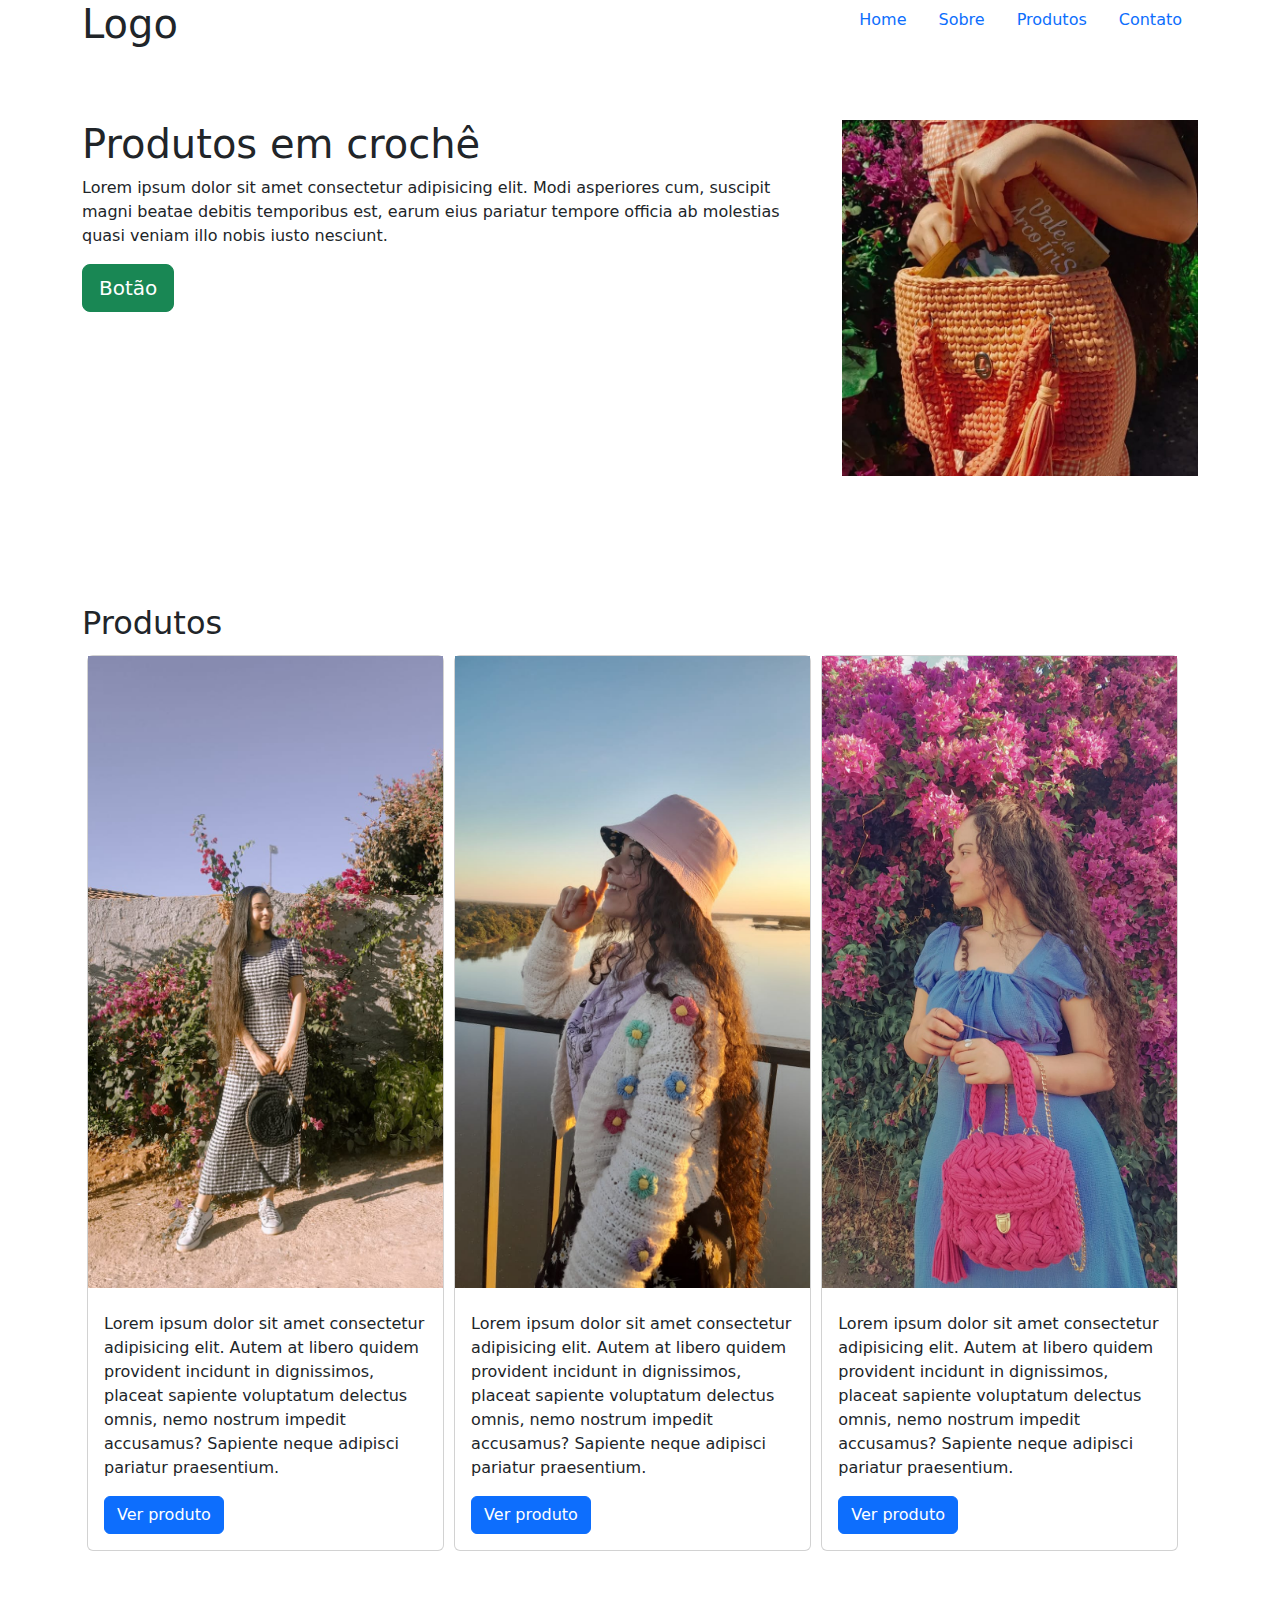
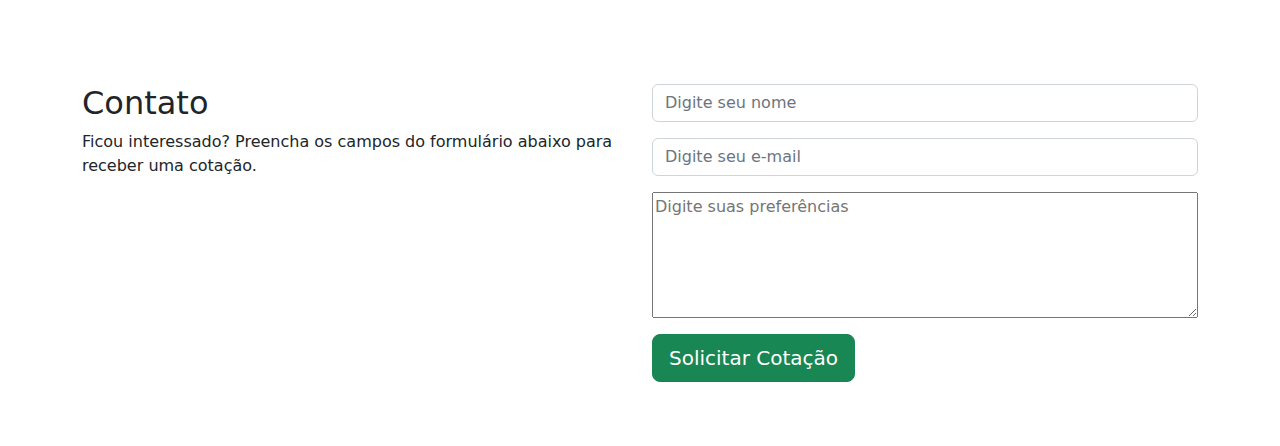
<file: bootstrap/project/index.html>
<!DOCTYPE html>
<html lang="en">
<head>
    <meta charset="UTF-8">
    <meta http-equiv="X-UA-Compatible" content="IE=edge">
    <meta name="viewport" content="width=device-width, initial-scale=1.0">
    <link href="./bootstrap-version/css/bootstrap.min.css" rel="stylesheet">
    <link rel="stylesheet" href="./style/custom.css">
    <title>Document</title>
</head>
<body>

    <header>
        <div class="container">
            <div class="row">
                <div class="col">

                    <h1>Logo</h1>
                    
                </div>
                <div class="col">
                    <ul class="nav justify-content-end">
                        <li class="nav-item"><a class="nav-link active" href="">Home</a></li>
                        <li class="nav-item"><a class="nav-link" href="">Sobre</a></li>
                        <li class="nav-item"><a class="nav-link" href="">Produtos</a></li>
                        <li class="nav-item"><a class="nav-link" href="">Contato</a></li>
                    </ul>
                </div>
            </div>
        </div>
    </header>

    <section id="sobre">
    <div class="container">
        <div class="row">
            <div class="col-md-8 col-sm-12">
                <h1>Produtos em crochê</h1>
                <p>Lorem ipsum dolor sit amet consectetur adipisicing elit. Modi asperiores cum, suscipit magni beatae debitis temporibus est, earum eius pariatur tempore officia ab molestias quasi veniam illo nobis iusto nesciunt.</p>
                <a href="#produtos" class="btn btn-lg btn-success">Botão</a>
            </div>
            <div class="col-md-4 col-sm-12">
                <img src="./imagens/bolsa-salmon.jpeg" alt="Imagem Casaco Florido" class="img-fluid">

            </div>
         </div>
    </div>
    </section>
    <section id="produtos">
        <div class="container">
            <div class="row">
                <div class="col">
                    <h2>Produtos</h2>
                    <div class="card">
                      


                        <img src="./imagens/bolsa-pr.jpeg" alt="Bolsa Preta" class="img-fluid">
                        <div class="card-body">
                            <h5 class="card-title"></h5>
                            <p class="card-text">
                                Lorem ipsum dolor sit amet consectetur adipisicing elit. Autem at 
                                libero quidem provident incidunt in dignissimos, placeat sapiente voluptatum delectus omnis, nemo nostrum impedit accusamus? Sapiente neque adipisci pariatur praesentium.
                            </p>
                            <a class="btn btn-primary" data-bs-toggle="modal" data-bs-target="#modal-1">Ver produto</a>
                        </div>
                    </div>
                    <div class="card">
                        <img src="./imagens/casaco-florido.jpeg" alt="Bolsa Preta" class="img-fluid">
                        <div class="card-body">
                            <h5 class="card-title"></h5>
                            <p class="card-text">
                                Lorem ipsum dolor sit amet consectetur adipisicing elit. Autem at 
                                libero quidem provident incidunt in dignissimos, placeat sapiente voluptatum delectus omnis, nemo nostrum impedit accusamus? Sapiente neque adipisci pariatur praesentium.
                            </p>
                            <a class="btn btn-primary" href="#produto-2">Ver produto</a>
                        </div>
                    </div>
                    <div class="card">
                        <img src="./imagens/eu-bolsa-rosa.jpeg" alt="Bolsa Preta" class="img-fluid">
                        <div class="card-body">
                            <h5 class="card-title"></h5>
                            <p class="card-text">
                                Lorem ipsum dolor sit amet consectetur adipisicing elit. Autem at 
                                libero quidem provident incidunt in dignissimos, placeat sapiente voluptatum delectus omnis, nemo nostrum impedit accusamus? Sapiente neque adipisci pariatur praesentium.
                            </p>
                            <a class="btn btn-primary" href="#produto-3">Ver produto</a>
                        </div>
                    </div>
                </div>
            </div>
        </div>
    </section>
    <section id="contato">
        <div class="container">
            <div class="row">
                <div class="col-md-6 col-sm-12">
                    <h2>Contato</h2>
                    <p>Ficou interessado? Preencha os campos do formulário abaixo para
                    receber uma cotação.</p>
                </div>
               
                <div class="col-md-6 col-sm-12">
                    <form class="form">
                        <div class="input-group">
                            <input class="form-control" type="text" name="nome" placeholder="Digite seu nome">
                        </div>
                        <div class="input-group">
                            <input class="form-control" type="text" name="email" placeholder="Digite seu e-mail">
                        </div>

                        <div class="input-group">
                            <textarea placeholder="Digite suas preferências" pclass="form-control" name="" rows="5" cols="100"></textarea>
                        </div>
                        <button type="submit" class="btn btn-lg btn-success">Solicitar Cotação</button>
                    </form>
                </div>
            </div>
        </div>
    </section>

    <div class="modal fade" id="modal-1">
        <div class="modal-dialog">
            <div class="modal-content">
                <div class="modal-header">
                    
                    <h5 class="modal-title">Produto 1</h5>
                    <button class="btn-close" data-bs-dismiss="modal" aria-label="Close"></button>

                </div>
                <div class="modal-body">
                    <h6>Confira o tamanho e os preços</h6>
                    <table class="table table-hover table-striped">
                        <thead>
                            <tr>
                                <th>Tamanho</th>
                                <th>Valor</th>
                            </tr>
                        </thead>
                        <tbody>
                        <tr>
                            <td>P</td>
                            <td>R$ 100,00</td>
                        </tr>
                        <tr>
                            <td>M</td>
                            <td>R$ 200,00</td>
                        </tr>
                        <tr>
                            <td>G</td>
                            <td>R$ 300,00</td>
                        </tr>
                        </tbody>
                    
                    </table>
                </div>
                <div class="modal-footer">
                    <button type="button" class="btn btn-secondary" data-bs-dismiss="modal">Close</button>

                </div>
            </div>
        </div>
    </div>
    <script src="./bootstrap-version/js/bootstrap.bundle.min.js"></script>
</body>
</html>
</file>
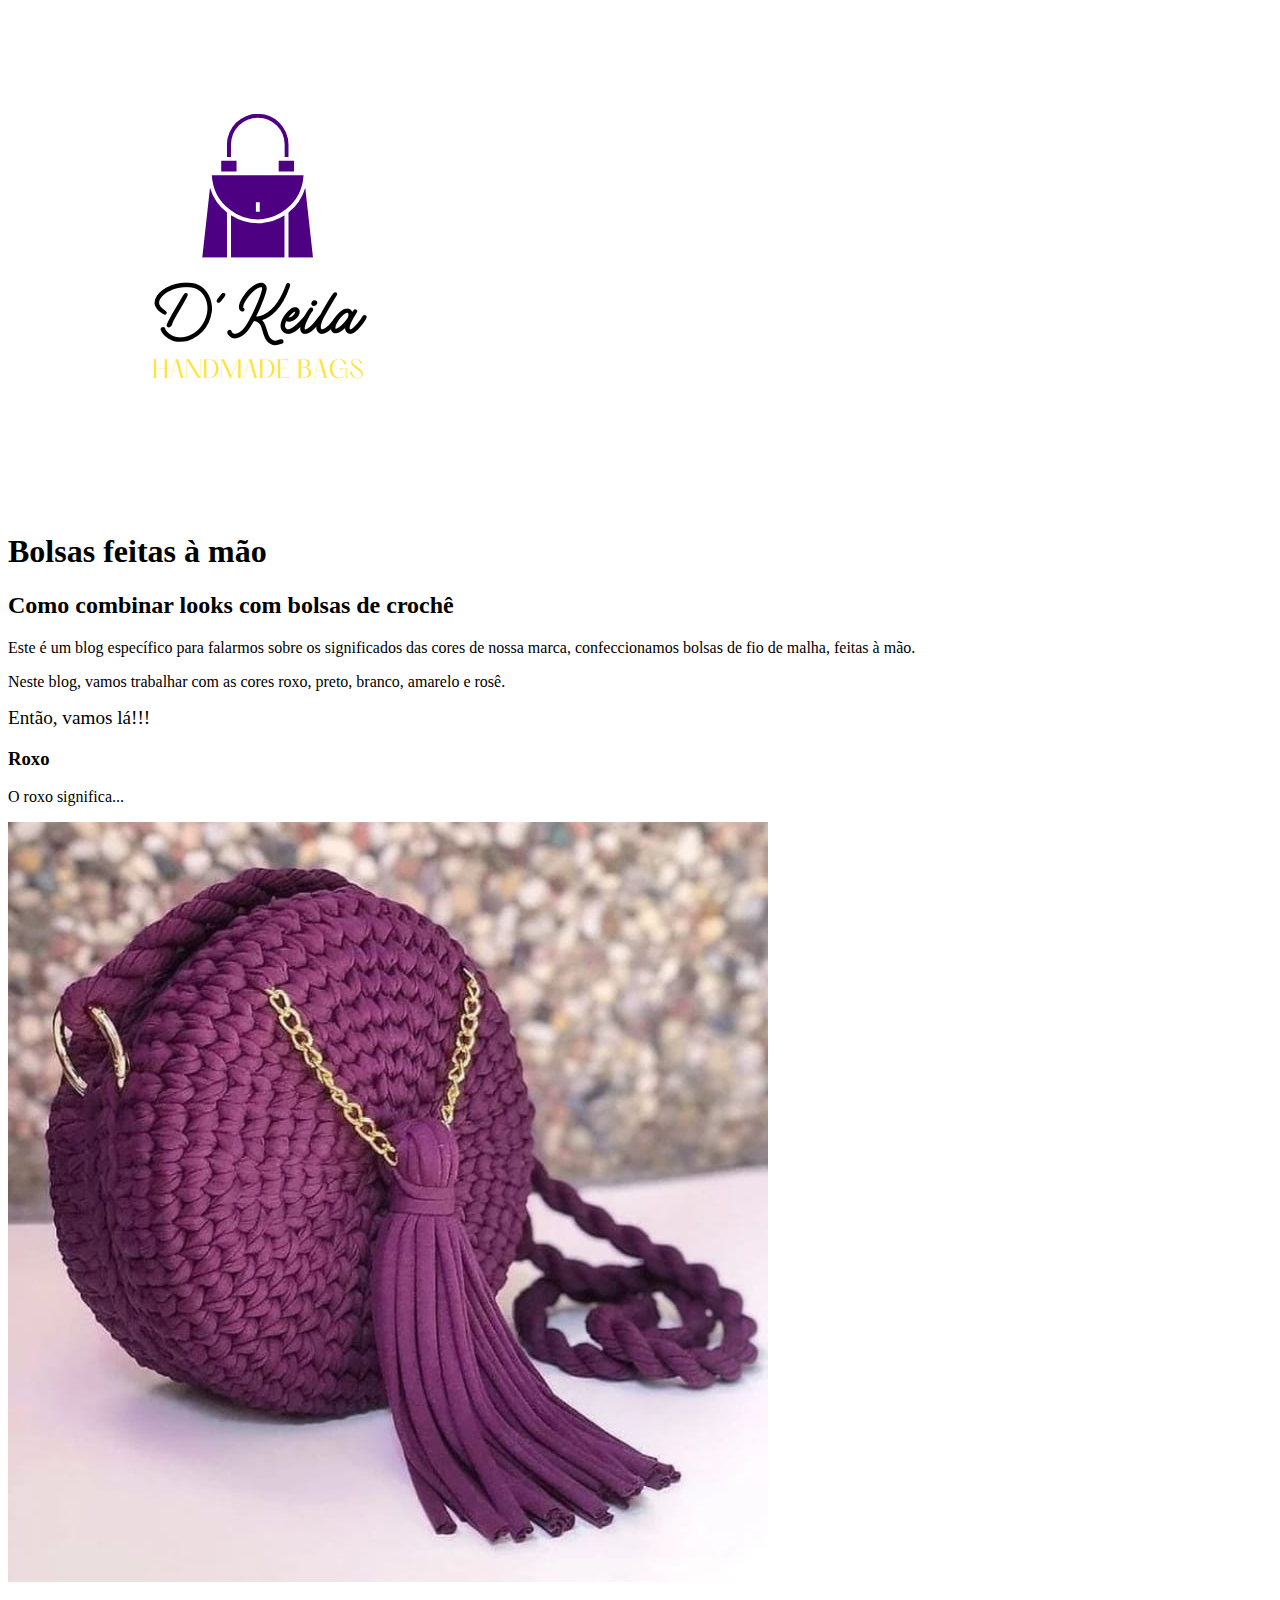
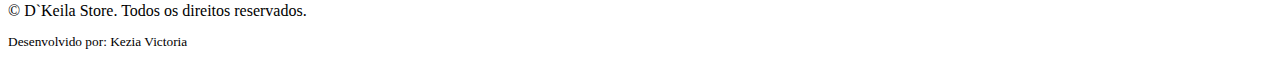
<file: html-css/D´Keila/index.html>
<!DOCTYPE html>
<html lang="en">
<head>
    <meta charset="UTF-8">
    <meta http-equiv="X-UA-Compatible" content="IE=edge">
    <meta name="viewport" content="width=device-width, initial-scale=1.0">
    <title>D`Keila Store</title>
</head>
<body>
    <header>
        <img src="./images/logo-tres.png" alt="D`Keila">
    </header>
    <section>
        <nav>

        </nav>
        <article>
            <h1>Bolsas feitas à mão</h1>
            <h2>Como combinar looks com bolsas de crochê</h2>
           <p> Este é um blog específico para falarmos sobre os significados das cores de nossa marca, 
            confeccionamos bolsas de fio de malha, feitas à mão.</p>
           
            <p>Neste blog, vamos trabalhar com as cores roxo, preto, branco, amarelo e rosê.</p> 

            <p><big>Então, vamos lá!!!</big></p>

            <h3>Roxo</h3>
            <p>O roxo significa...</p>

            <img src="./images/bolsa-roxa.jpeg" alt="Bolsa Roxa">

            <p></p>

            





        </article>

    </section>
    <footer>
        &copy; D`Keila Store. Todos os direitos reservados.
        <small><p>Desenvolvido por: Kezia Victoria</p></small>
    </footer>
    
</body>
</html>
</file>
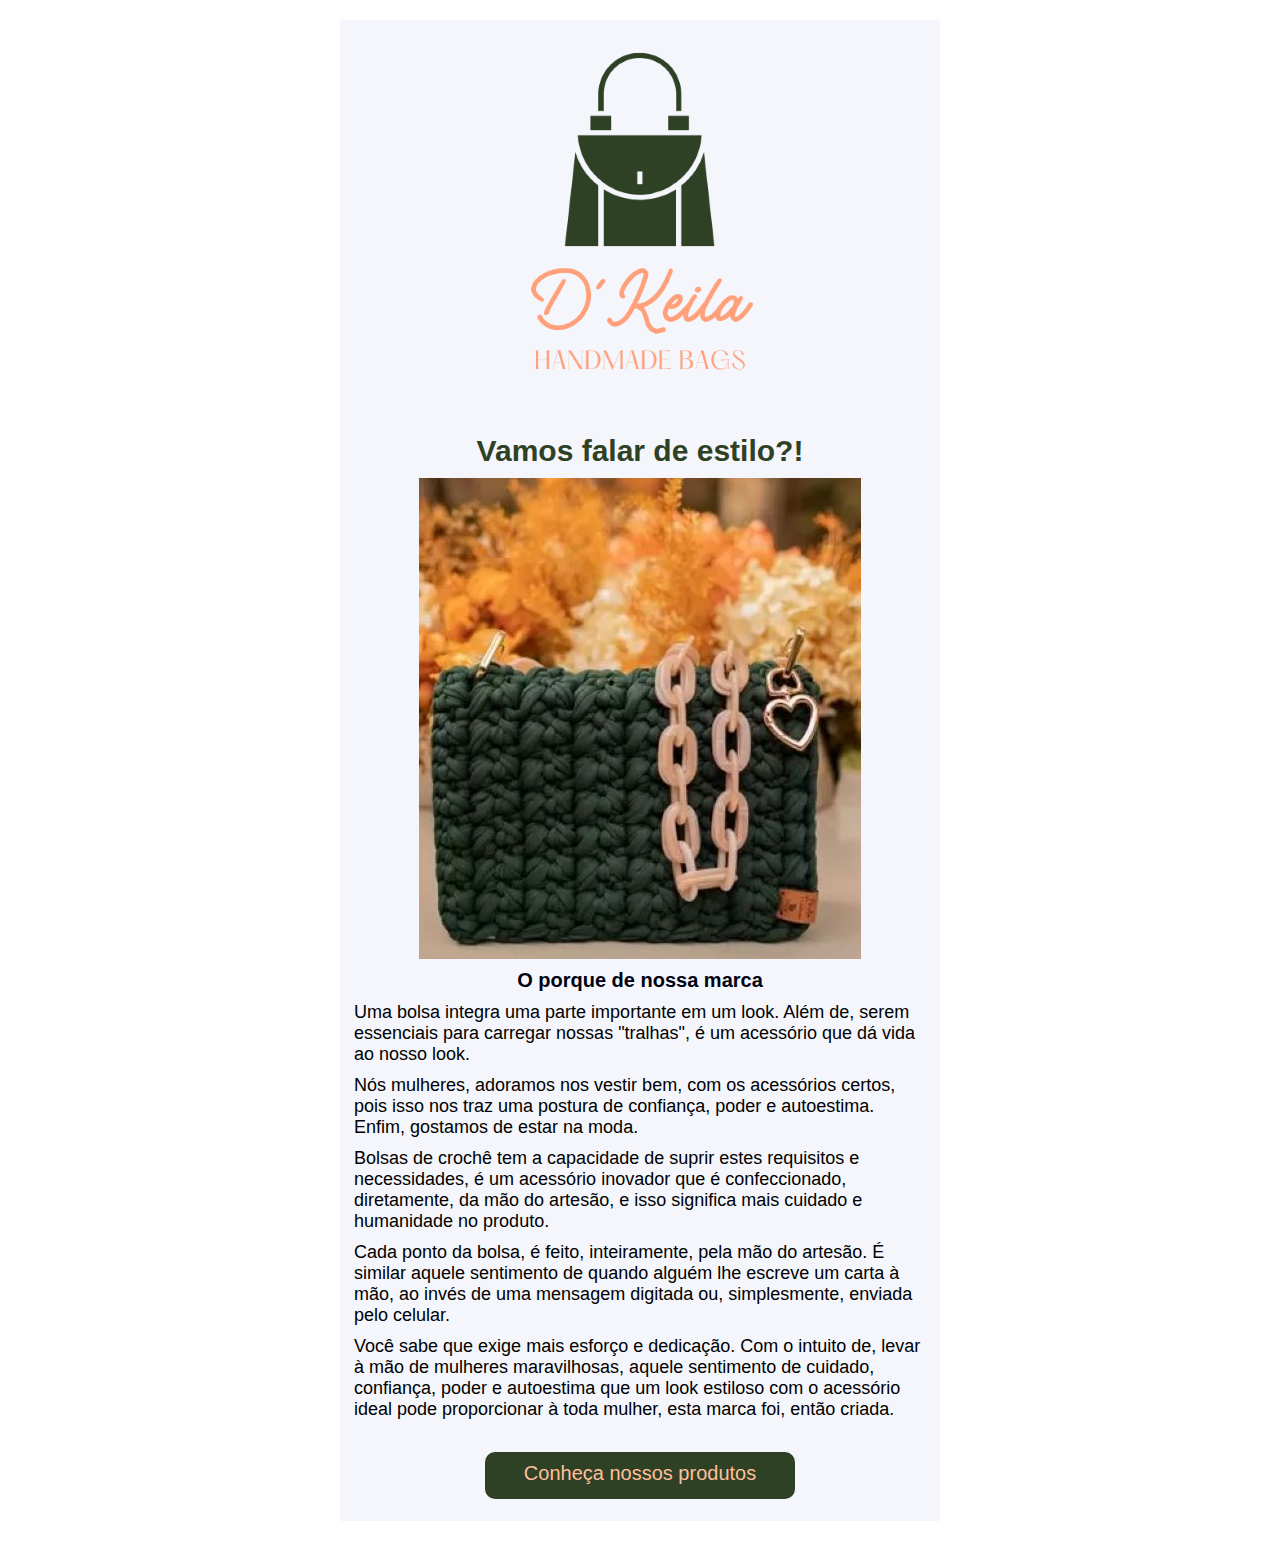
<file: D´Keila/newsletter-2.html>
<!DOCTYPE html>
<html lang="en">
<head>
    <meta charset="UTF-8">
    <meta http-equiv="X-UA-Compatible" content="IE=edge">
    <title>D´Keila - Newsletter</title>
    <!-- ícones -->
    <link rel="shortcut icon" href="./images/dk.ico">
    <link rel="apple-touch-icon" href="./images/1.png">
    <link rel="apple-touch-icon" href="./images/dk.ico">
    <link rel="apple-touch-icon" href="./images/dk.ico">

    <style>
        * {
            margin: 0 0 10px;
            padding: 0;
            border: o none;
        }

        html {
            font-size: 62.5%;
        }

        h1{
            display: block;
            text-align: center;
            font-size: 30px;
            color: #2F4125;
        }

        h2{
            text-align: center;
            font-size: 20px;
            color: #000212;
        }

        img {
            display: block;
            margin-left: auto;
            margin-right: auto;
        }

        p{
            font-size: 18px;
            font-family:'Gill Sans', 'Gill Sans MT', Calibri, 'Trebuchet MS', sans-serif;
        }


        @media(max-width: 600px) {
            table {
                max-width: 100%;
                min-width: 320px;
            }
        }
    </style>
</head>
<body style="background-color: white;">

    <table style=" background-color: #f4f6fc; width: 600px; margin: 20px auto; font-family: sans-serif;">
        <tr>
            <td style=" width: 10px;"></td>
            <td>
                <a href="#"><img src="./images/logo-tres-dois.png" alt="D`Keila"></a>
            </td>
            <td style=" width: 10px;"></td>
        </tr>
        <tr>
            <td style=" width: 10px;"></td>
            <td>
                <h1>Vamos falar de estilo?!</h1>

                <a href="#"><img style="border: 0; display: block; margin-bottom: 10px;" src="./images/bolsa-preta-dois.jpg" alt="Bolsas estilosas"></a>
            
                <h2>O porque de nossa marca</h2>
                <p> Uma bolsa integra uma parte importante em um look. Além de, serem essenciais para carregar nossas "tralhas", 
                    é um acessório que dá vida ao nosso look.</p>
            
                <p>Nós mulheres, adoramos nos vestir bem, com os acessórios certos, pois isso nos traz uma postura de confiança,
                    poder e autoestima. Enfim, gostamos de estar na moda.</p> 

                <p>Bolsas de crochê tem a capacidade de suprir estes requisitos e necessidades, é um acessório inovador 
                que é confeccionado, diretamente, da mão do artesão, e isso significa mais cuidado e humanidade no produto.</p> 
                
                <p>Cada ponto da bolsa, é feito, inteiramente, pela mão do artesão. É similar aquele sentimento de quando alguém lhe escreve um carta à mão, 
                   ao invés de uma mensagem digitada ou, simplesmente, enviada pelo celular.</p>
            
                <p>Você sabe que exige mais esforço e dedicação. Com o intuito de, levar à mão de mulheres maravilhosas, aquele sentimento de cuidado, 
                   confiança, poder e autoestima que um look estiloso com o acessório ideal pode proporcionar à toda mulher, esta marca foi, então criada.</p>
        
            </td>
            <td style=" width: 10px;"></td>
        </tr>
        <tr class="colspan">
            <td colspan="3">
                <a href="#" style="background-color: #2F4125; color: #FFBF9C; display: block; padding: 10px 5px 7px;
                 font-size: 20px; width: 300px; height: 30px; text-decoration: none; margin: 20px; 
                 text-align: center; border-radius: 10px; margin-left: auto; margin-right: auto; ">Conheça nossos produtos</a>
            </td>
        </tr>
    </table>
    
</body>
</html>
</file>
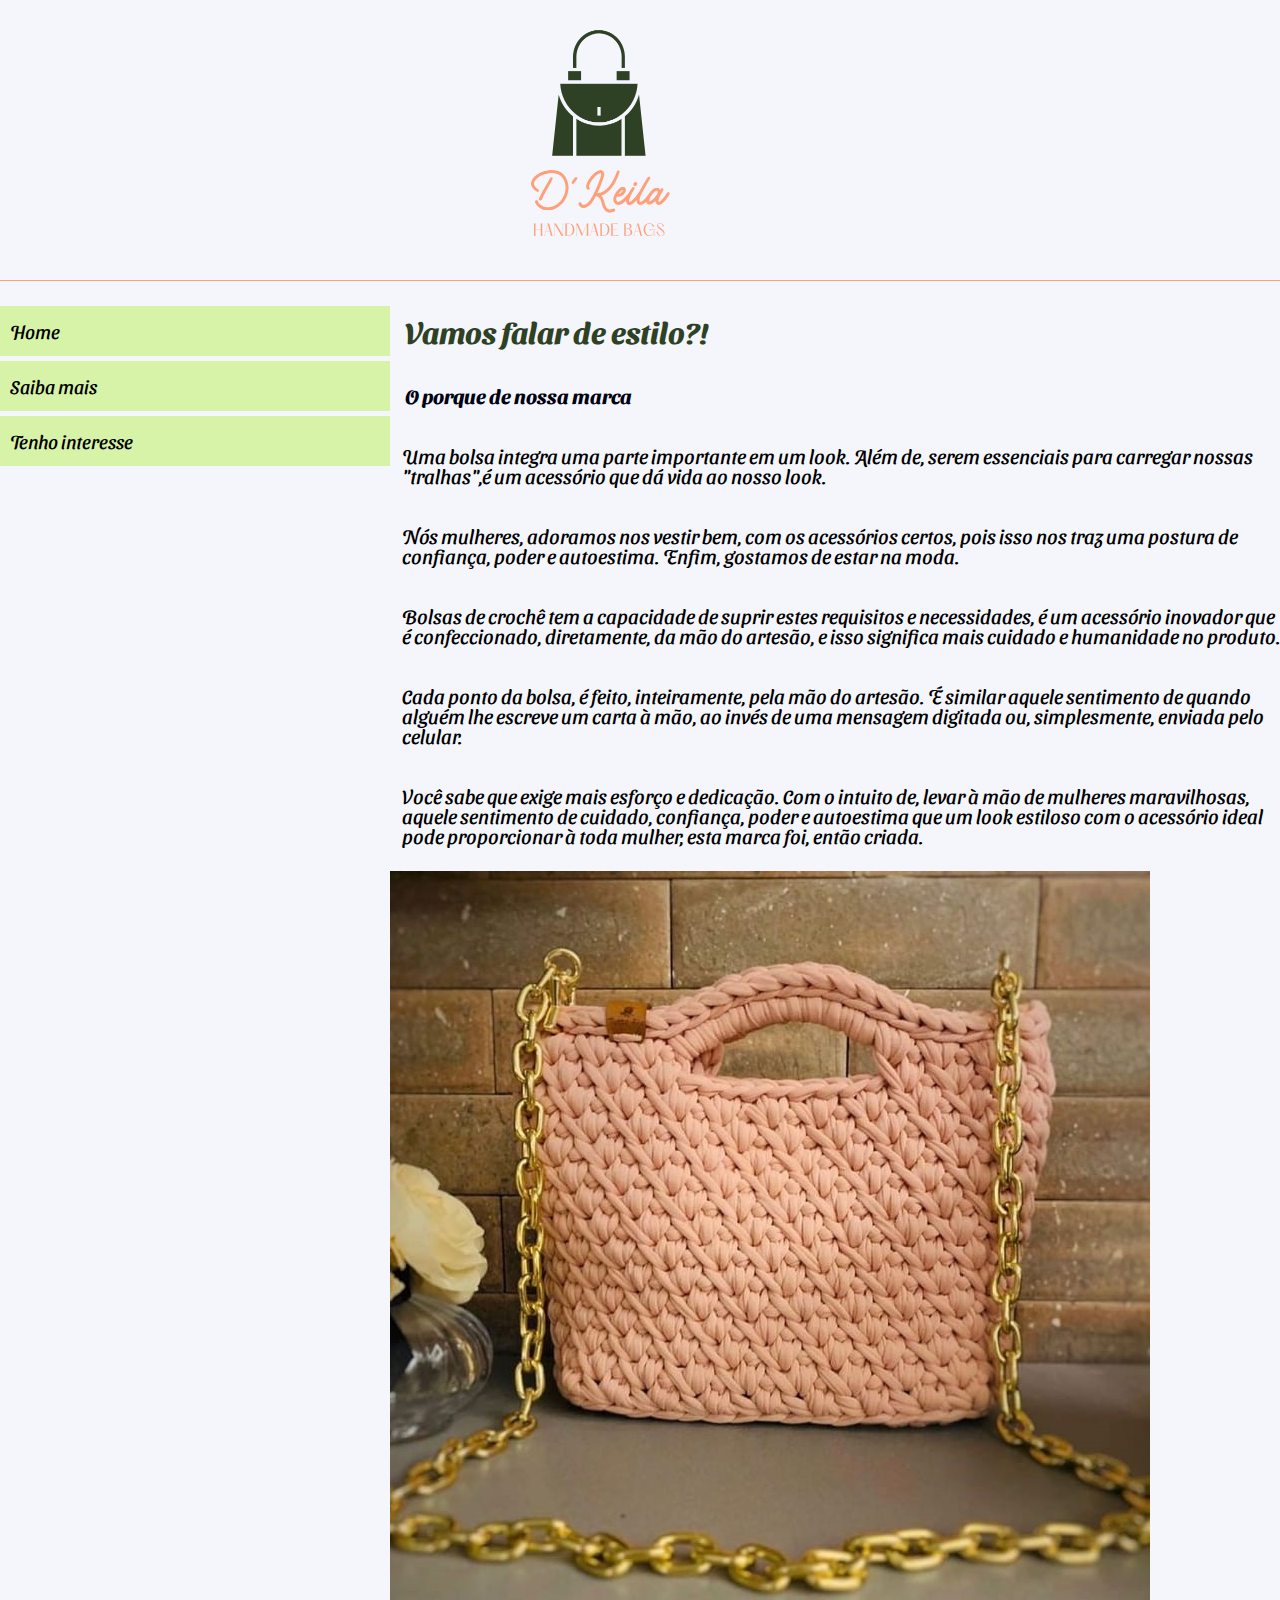
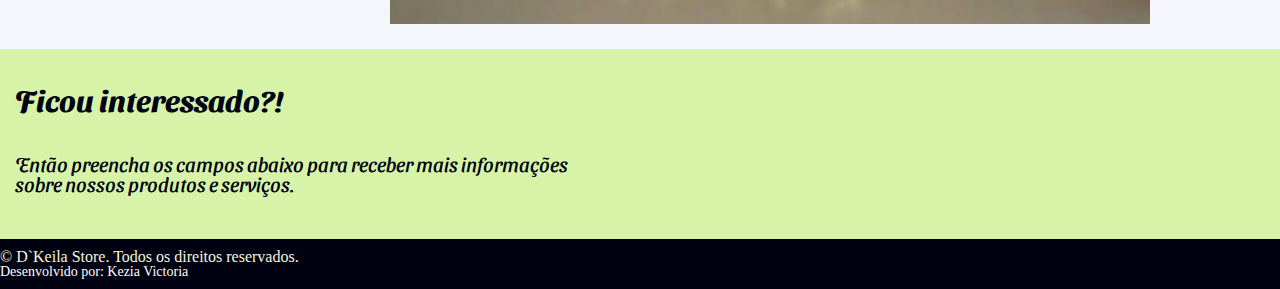
<file: D´Keila/saiba-mais-2.html>
<!DOCTYPE html>
<!-- saved from url=(0179)file:///C:/Users/Alex%20Diego/Documents/meus-cursos-kezia/EBAC-Desenvolvedor%20Full%20Stack%20Java/Desenvolvedor-Full-Stack-Java-/front-end/Curso-Front-end/D%C2%B4Keila/index.html -->
<html lang="en"><head><meta http-equiv="Content-Type" content="text/html; charset=UTF-8">
    
    <meta http-equiv="X-UA-Compatible" content="IE=edge">
    <meta name="viewport" content="width=device-width, initial-scale=1.0">
    <title>D`Keila Store</title>

    <!-- CSS -->
    <link rel="stylesheet" href="./css/reset.css">
    <link rel="stylesheet" href="./css/style.css">

     <!-- Ícones -->
    <link rel="shortcut icon" href="./images/dk.ico">
    <link rel="apple-touch-icon" href="./images/1.png">
    <link rel="apple-touch-icon" href="./images/dk.ico">
    <link rel="apple-touch-icon" href="./images/dk.ico">

    <!-- Google Fonts -->
    <link rel="preconnect" href="https://fonts.googleapis.com">
    <link rel="preconnect" href="https://fonts.gstatic.com" crossorigin>
    <link href="https://fonts.googleapis.com/css2?family=Fjalla+One&family=Lobster&family=Oswald:wght@600&family=Sansita+Swashed:wght@300;400&display=swap" rel="stylesheet">
    <link rel="preconnect" href="https://fonts.googleapis.com">
    <link rel="preconnect" href="https://fonts.gstatic.com" crossorigin>
    <link href="https://fonts.googleapis.com/css2?family=Fjalla+One&family=Lobster&family=Lobster+Two&family=Oswald:wght@600&family=Pathway+Gothic+One&family=Sansita+Swashed:wght@300;400&display=swap" rel="stylesheet">
   
</head>
<body>

  <!-- Conteúdo da página -->
    <div class="main-container">
    <header>
    <div class="container">
        <img src="./images/logo-tres.png" class="logo">
    </div>
    </header>  
    <section>
        <nav>
            <ul>
                <li><a href="./index.html">Home</a></li>
                <li><a href="#top">Saiba mais</a></li>
                <li><a href="#tenho-interesse">Tenho interesse</a></li>
            </ul>
        </nav>
      
        <article  class="first-part " >
            <h1>Vamos falar de estilo?!</h1>
            
            <h2>O porque de nossa marca</h2>
            <p> Uma bolsa integra uma parte importante em um look. Além de, serem essenciais para carregar nossas "tralhas",é um acessório que dá vida ao nosso look.</p>
           
            <p>Nós mulheres, adoramos nos vestir bem, com os acessórios certos, pois isso nos traz uma postura de confiança,
                poder e autoestima. Enfim, gostamos de estar na moda.</p> 

            <p>Bolsas de crochê tem a capacidade de suprir estes requisitos e necessidades, é um acessório inovador 
               que é confeccionado, diretamente, da mão do artesão, e isso significa mais cuidado e humanidade no produto.</p> 
            
            <p>Cada ponto da bolsa, é feito, inteiramente, pela mão do artesão. É similar aquele sentimento de quando alguém lhe escreve um carta à mão, ao invés de uma mensagem digitada ou, simplesmente, enviada pelo celular.</p>
        
            <p>Você sabe que exige mais esforço e dedicação. Com o intuito de, levar à mão de mulheres maravilhosas, aquele sentimento de cuidado, confiança, poder e autoestima que um look estiloso com o acessório ideal pode proporcionar à toda mulher, esta marca foi, então criada.</p>
           
        <div>
            <img src="./images/bolsa-rose.jpeg" alt="Bolsa Rosé">
        </div>


        </div>
       
    </section>
   
    <section id="tenho-interesse">
        <div class="container">
            <article>
                <h1>Ficou interessado?!</h1>
                <p>Então preencha os campos abaixo para receber mais informações sobre nossos produtos e serviços.</p>

                <div class="cognito">
                    <script src="https://www.cognitoforms.com/f/seamless.js" data-key="Zw643gtC8kGTDj6F_pMI8w" data-form="1"></script>
                </div>
    

            </article>

        </div>

    </section>
    <footer>
    <div class="footer">
        <p>© D`Keila Store. Todos os direitos reservados.</p>
        <small>Desenvolvido por: Kezia Victoria</small>
    </div>
    </footer>
    
</body>
</html>
</file>
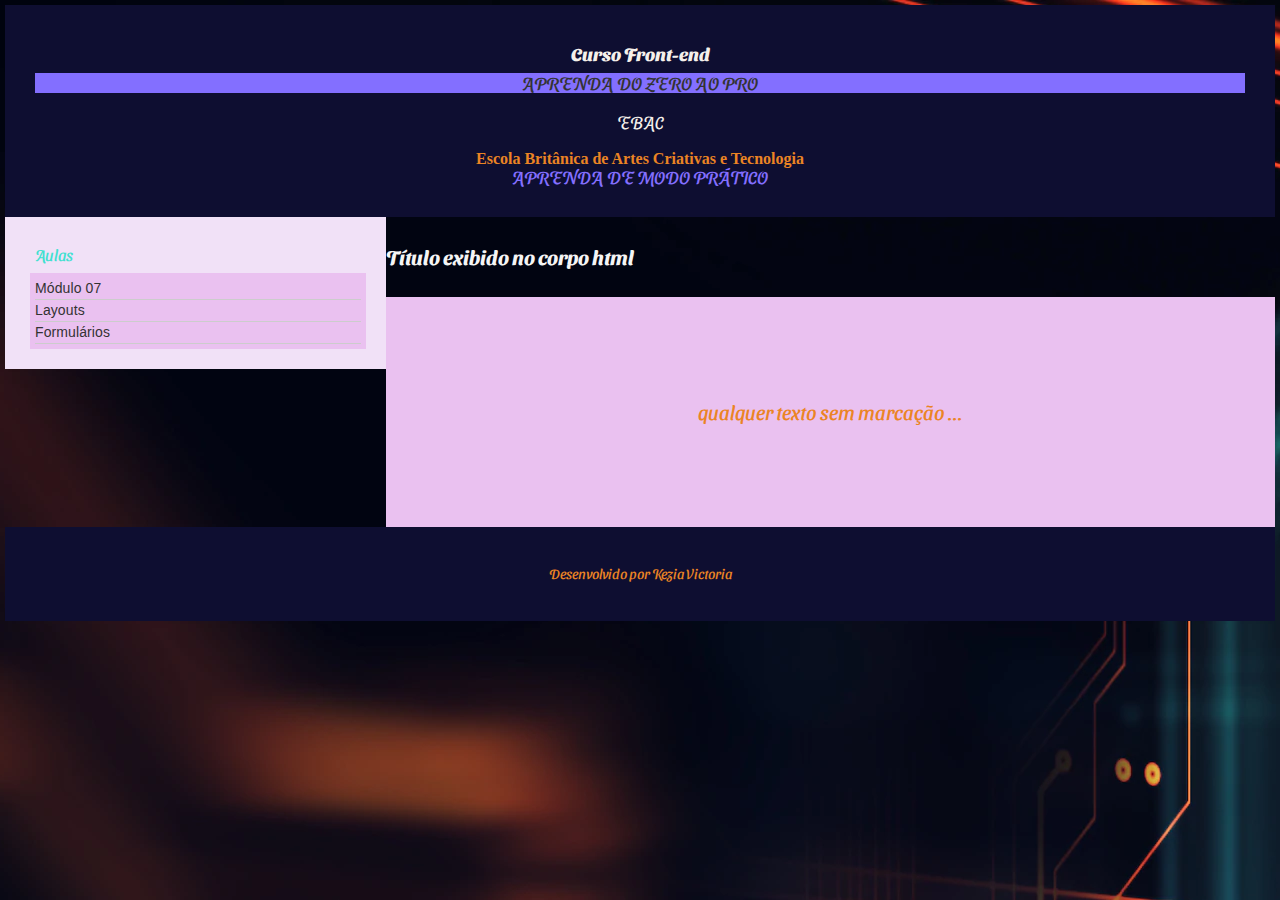
<file: html-css/01-introducao.html>
<!DOCTYPE html>
<html lang="pt_BR">
        <head>
        <!-- Informações para o navegador -->
        <title>Título da página exibido no navegador</title>
                 <meta charset="UTF-8">
                 <meta name="viewport" content="width=device-width, initial-scale=1">

                <!-- RESET -->
		<link rel="stylesheet" type="text/css" href="./css/reset.css">

                <!-- GOOGLE FONTS -->
		<link rel="preconnect" href="https://fonts.googleapis.com">
                <link rel="preconnect" href="https://fonts.gstatic.com" crossorigin>
                <link href="https://fonts.googleapis.com/css2?family=Lobster&family=Sansita+Swashed:wght@300;400&display=swap" rel="stylesheet">
                
                <!-- Estilos Personalizados -->
                <link rel="stylesheet" type="text/css" href="./css/layouts-fluidos.css">
                <link rel="stylesheet" type="text/css" href="./css/layout.css">
		<link rel="stylesheet" type="text/css" href="./css/other-pages.css">
        </head>
        <body class="introduction">
                <header>
		   <h2>Curso Front-end</h2>
		   <p>Aprenda do Zero ao Pro</p>
		   <div><h2>EBAC</h2></div>
	           <h5>Escola Britânica de Artes Criativas e Tecnologia</h5>
		   <p>Aprenda de modo prático</p>
		</header>
           <section>

                <nav>
                        <h3>Aulas</h3>
                        <ul class="a">
                           <li>
                              <a href="modulo-07-exercicio.html" target="_blank">Módulo 07</a>
                           </li>
                           <li>
                              <a href="05-layouts.html" target="_blank">Layouts</a>
                           </li>
                           <li>
                              <a href="06-formularios.html" target="_blank">Formulários</a>
                           </li>    
                        </ul>
                </nav>
                         
                        <div class="h1">
                              <!-- Contéudo que será renderizado na tela -->
                             <h1>Título exibido no corpo html</h1>
    
                        </div>
                           
                <article class="a"> 
                        

                         <div>
                             qualquer texto sem marcação ...
                         </div>
                 
                </article>
              

                 
          
          
        </section>
       
               
        <footer>
            <p>Desenvolvido por Kezia Victoria</p>
        </footer>

    </body>
</htm>
</file>
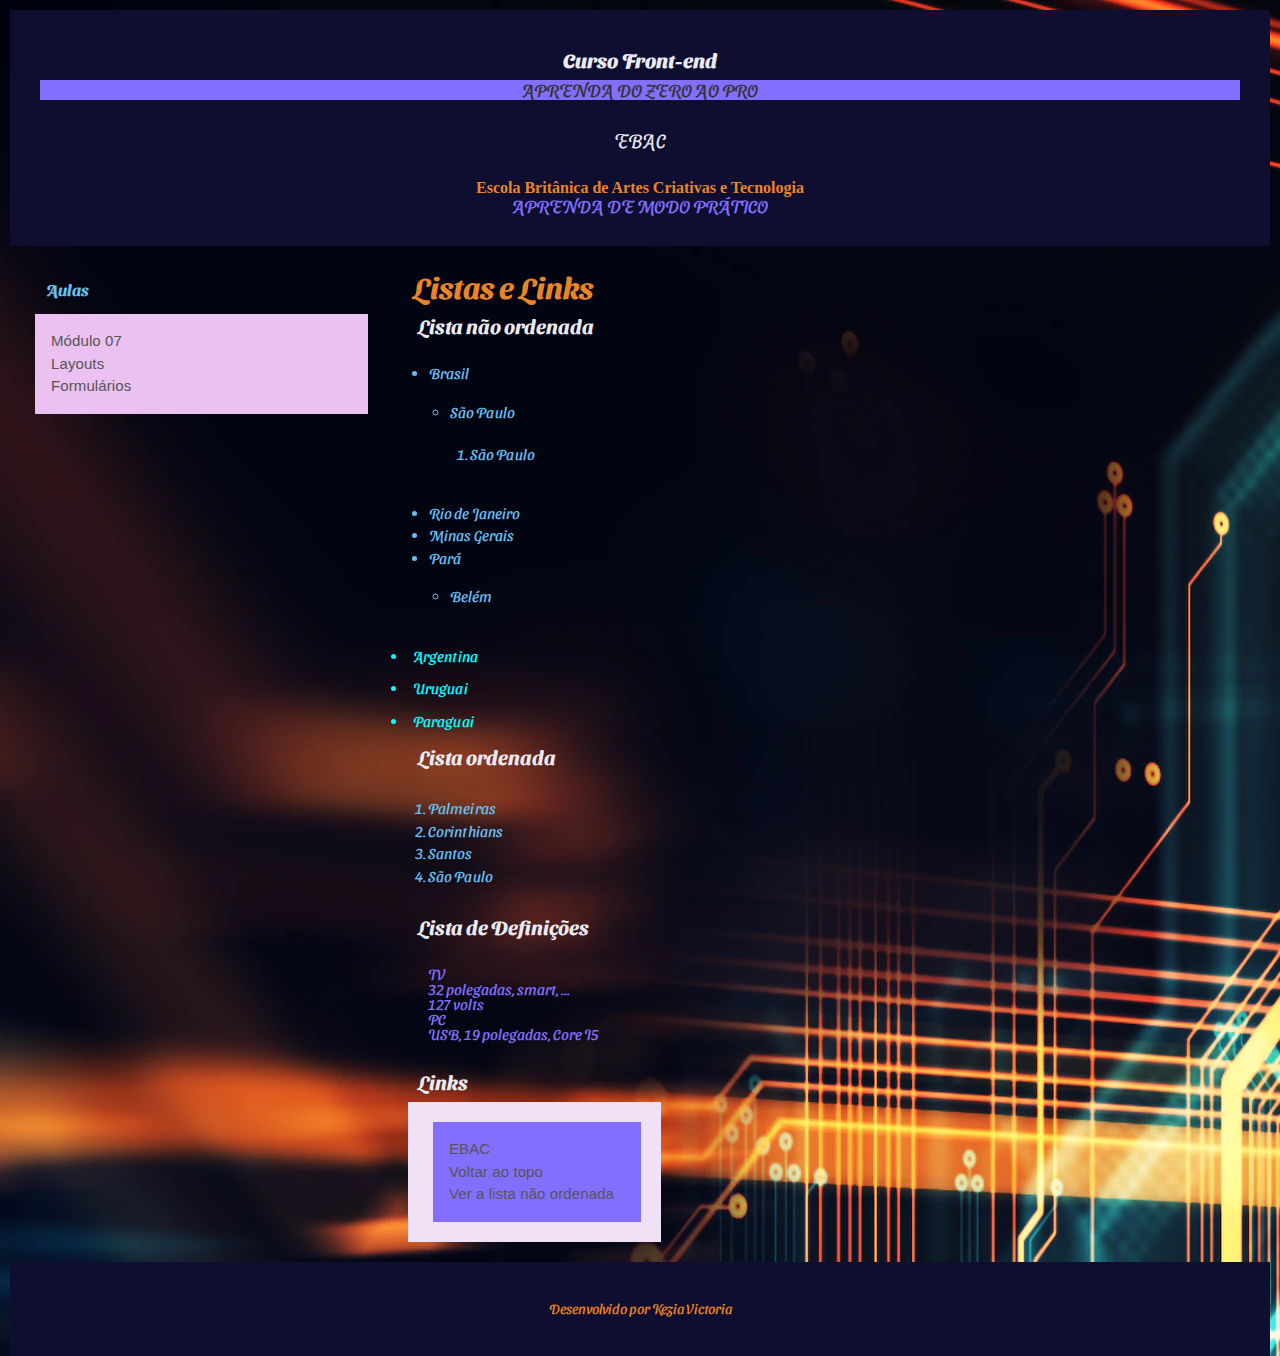
<file: html-css/02-listas-e-links.html>
<!DOCTYPE html> 
<hmtl lang="pt_BR">
         <head>
                  <title>HTML - Listas e Links</title>
                  <meta charset="UTF-8">
                  <meta name="viewport" content="width=device-width, initial-scale=1">

                  
                <!-- RESET -->
		<link rel="stylesheet" type="text/css" href="./css/reset.css">

                <!-- GOOGLE FONTS -->
		<link rel="preconnect" href="https://fonts.googleapis.com">
                <link rel="preconnect" href="https://fonts.gstatic.com" crossorigin>
                <link href="https://fonts.googleapis.com/css2?family=Lobster&family=Sansita+Swashed:wght@300;400&display=swap" rel="stylesheet">
                <link rel="preconnect" href="https://fonts.googleapis.com">
                <link rel="preconnect" href="https://fonts.gstatic.com" crossorigin>
                <link href="https://fonts.googleapis.com/css2?family=Fjalla+One&family=Lobster&family=Sansita+Swashed:wght@300;400&display=swap" rel="stylesheet">
                
                <!-- Estilos Personalizados -->
               
                <link rel="stylesheet" type="text/css" href="./css/layouts-fluidos.css">
                <link rel="stylesheet" type="text/css" href="./css/layout.css">
		<link rel="stylesheet" type="text/css" href="./css/other-pages.css">
         </head>
         <body class="b">
                <header>
                        <h2>Curso Front-end</h2>
                        <p>Aprenda do Zero ao Pro</p>
                        <div><h2>EBAC</h2></div>
                        <h5>Escola Britânica de Artes Criativas e Tecnologia</h5>
                        <p>Aprenda de modo prático</p>
                </header>
                <nav class="nav">
                        <h3>Aulas</h3>
                        <ul class="i">
                           <li>
                              <a href="modulo-07-exercicio.html" target="_blank">Módulo 07</a>
                           </li>
                           <li>
                              <a href="05-layouts.html" target="_blank">Layouts</a>
                           </li>
                           <li>
                              <a href="06-formularios.html" target="_blank">Formulários</a>
                           </li>    
                        </ul>
                </nav>

                <section>
                
                <article>
                        <h1>Listas e Links</h1>

                        <h2>Lista não ordenada</h2>
                        <ul>
                                 <li>        
                                         Brasil 
                                         <ul>
                                                 <li>São Paulo
                                                         <ol>
                                                                 <li>São Paulo</li>
                                                         </ul>
                                                 </li>
                                                 <li>Rio de Janeiro</li>
                                                 <li>Minas Gerais</li>
                                                 <li>Pará</li>
                                                         <ul> 
                                                                 <li>Belém</li>
                                                         </ul>
                                                        
                                        </ul>
                                 </li > 
                                 <li class="platina">Argentina</li>
                                 <li class="platina">Uruguai</li>
                                 <li class="platina">Paraguai</li>
                       </ul>
                       
                       <h2>Lista ordenada</h2>
       
                       <ol>
                                <li>Palmeiras</li>
                                <li>Corinthians</li>
                                <li>Santos</li>
                                <li>São Paulo</li>
                       </ol>
       
                       <h2>Lista de Definições</h2>
       
                       <dl>
                                <dt>TV</dt>
                                <dd>32 polegadas, smart, ...</dd>
                                <dd>127 volts</dd>
                                <dt>PC</dt>
                                <dd>USB, 19 polegadas, Core I5</dd>
                       </dl>
       
                       <h2>Links</h2>
                     
                       <nav>
                                <ul class="links">
                                         <li><a href="https://ebaconline.com.br" target="blank">EBAC</a></li>
                                         <li><a href="#top">Voltar ao topo</a></li>
                                         <li><a href="#lista-nao-ordenada">Ver a lista não ordenada</a></li>
                                </ul>
                       </nav>
       
                </article>
                      
                
                </section>
              

            <footer>
              <p>Desenvolvido por Kezia Victoria</p>
            </footer>            
         </body>
</html>
</file>
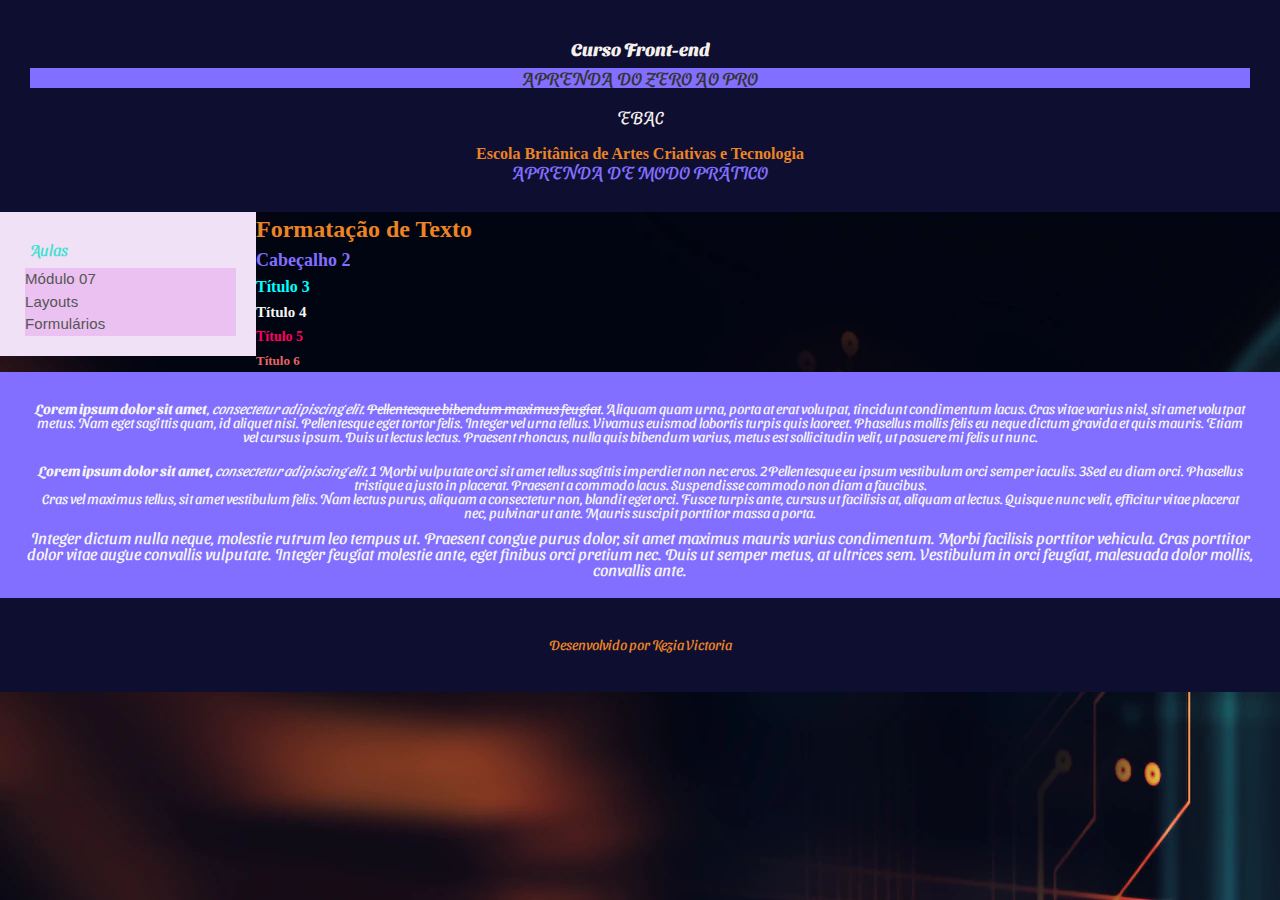
<file: html-css/03-formatacao-de-texto.html>
<!DOCTYPE html> 
<hmtl lang="pt_BR">
         <head>
             <title>HTML - Formatação de Texto</title>
             <meta charset="UTF-8">
             <meta name="viewport" content="width=device-width, initial-scale=1">

             <!-- RESET -->
	          <link rel="stylesheet" type="text/css" href="./css/reset.css">

             <!-- GOOGLE FONTS -->
             <link rel="preconnect" href="https://fonts.googleapis.com">
             <link rel="preconnect" href="https://fonts.gstatic.com" crossorigin>
             <link href="https://fonts.googleapis.com/css2?family=Lobster&family=Sansita+Swashed:wght@300;400&display=swap" rel="stylesheet">
      
             <!-- Estilos Personalizados -->         
             <link rel="stylesheet" type="text/css" href="./css/layout.css">
             <link rel="stylesheet" type="text/css" href="./css/layouts-fluidos.css">
             <link rel="stylesheet" type="text/css" href="./css/other-pages.css">
         </head>
         <body>
            <header>
	            <h2>Curso Front-end</h2>
		         <p>Aprenda do Zero ao Pro</p>
		         <div><h2>EBAC</h2></div>
		         <h5>Escola Britânica de Artes Criativas e Tecnologia</h5>
		         <p>Aprenda de modo prático</p>
	            </header>

           <section  class="c">
                <nav>
                        <h3>Aulas</h3>
                        <ul>
                            <li><a href="modulo-07-exercicio.html" target="_blank">Módulo 07</a></li>
			                   <li><a href="05-layouts.html" target="_blank">Layouts</a></li>
			                  <li><a href="06-formularios.html" target="_blank">Formulários</a></li>     
                        </ul>
                       
                </nav>
                 <h1>Formatação de Texto</h1>
                 <h2>Cabeçalho 2</h2>
                 <h3>Título 3</h3>
                 <h4>Título 4</h4>
                 <h5>Título 5</h5>
                 <h6>Título 6</h6>
            
            
                 <div class="lorem">
                  <p ><b>Lorem ipsum dolor sit amet</b>, <i>consectetur adipiscing elit</i>. <del>Pellentesque bibendum maximus feugiat</del>. Aliquam quam urna, porta at erat volutpat, tincidunt condimentum lacus. Cras vitae varius nisl, sit amet volutpat metus. Nam eget sagittis quam, id aliquet nisi. Pellentesque eget tortor felis. Integer vel urna tellus. Vivamus euismod lobortis turpis quis laoreet. Phasellus mollis felis eu neque dictum gravida et quis mauris. Etiam vel cursus ipsum. Duis ut lectus lectus. Praesent rhoncus, nulla quis bibendum varius, metus est sollicitudin velit, ut posuere mi felis ut nunc.</p>

                  <p> <strong>Lorem ipsum dolor sit amet, </strong> <em>consectetur adipiscing elit. </em> <sup>1</sup> Morbi vulputate orci sit amet tellus sagittis imperdiet non nec eros. <sup>2</sup>Pellentesque eu ipsum vestibulum orci semper iaculis. <sub>3</sub>Sed eu diam orci. Phasellus tristique a justo in placerat. Praesent a commodo lacus. Suspendisse commodo non diam a faucibus. <br> <small>Cras vel maximus tellus, sit amet vestibulum felis. Nam lectus purus, aliquam a consectetur non, blandit eget orci. Fusce turpis ante, cursus ut facilisis at, aliquam at lectus. Quisque nunc velit, efficitur vitae placerat nec, pulvinar ut ante. Mauris suscipit porttitor massa a porta.</small>
                  </p>
                  
                  <blockquote>Integer dictum nulla neque, molestie rutrum leo tempus ut. Praesent congue purus dolor, sit amet maximus mauris varius condimentum. Morbi facilisis porttitor vehicula. Cras porttitor dolor vitae augue convallis vulputate. Integer feugiat molestie ante, eget finibus orci pretium nec. Duis ut semper metus, at ultrices sem. Vestibulum in orci feugiat, malesuada dolor mollis, convallis ante.</blockquote>
                
               </div>
               

   
           </section>
              

        <footer>
                <p>Desenvolvido por Kezia Victoria</p>
        </footer>
      
   </body>
</html>
</file>
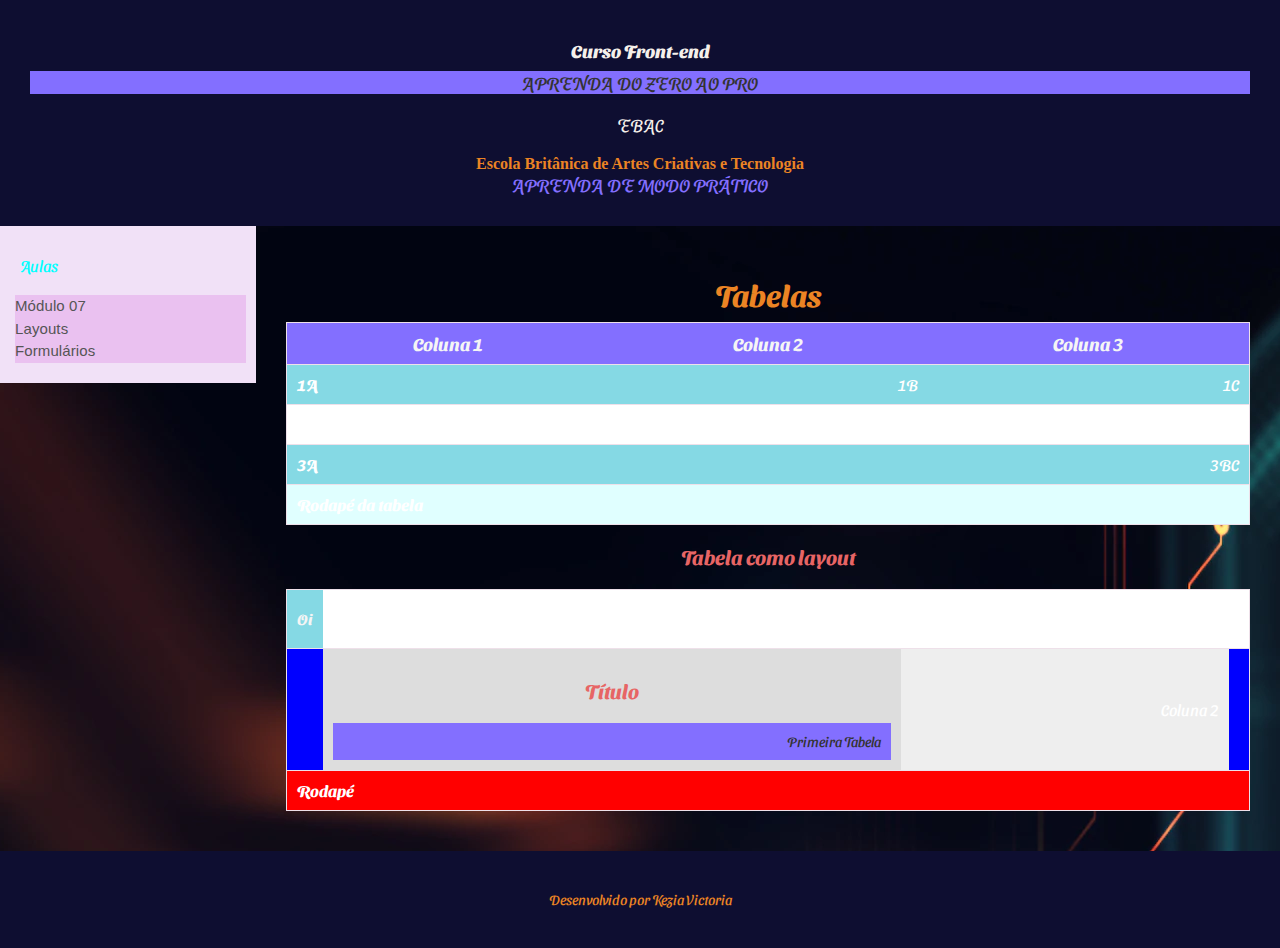
<file: html-css/04-tabelas.html>
<!DOCTYPE html> 
<hmtl lang="pt_BR">
     <head>
       <title>HTML - Tabelas</title>
       <meta charset="UTF-8">
      
       <!-- GOOGLE FONTS -->
        <link rel="preconnect" href="https://fonts.googleapis.com">
        <link rel="preconnect" href="https://fonts.gstatic.com" crossorigin>
        <link href="https://fonts.googleapis.com/css2?family=Lobster&family=Sansita+Swashed:wght@300;400&display=swap" rel="stylesheet">

        <!-- Estilos Personalizados -->         
        <link rel="stylesheet" type="text/css" href="./css/layout.css">
        <link rel="stylesheet" type="text/css" href="./css/layouts-fluidos.css">
        <link rel="stylesheet" type="text/css" href="./css/other-pages.css">
      
	   	
  
     </head>
         
         <body>
     
          <header>
            <h2>Curso Front-end</h2>
            <p>Aprenda do Zero ao Pro</p>
            <div><h2>EBAC</h2></div>
            <h5>Escola Britânica de Artes Criativas e Tecnologia</h5>
            <p>Aprenda de modo prático</p>
          </header>
          
          <section>

            <nav class="table-container table">
              <h3>Aulas</h3>
              <ul>
               <li><a href="modulo-07-exercicio.html" target="_blank">Módulo 07</a></li>
               <li><a href="05-layouts.html" target="_blank">Layouts</a></li>
               <li><a href="06-formularios.html" target="_blank">Formulários</a></li>     
              </ul>
            </nav>
          <article>
            <div class="table-container table"> 
              
              <h1>Tabelas</h1> 
  
              <table>
               <thead>
                <tr>
                 <th>Coluna 1</th>
                 <th>Coluna 2</th>
                 <th>Coluna 3</th>
                </tr>
                
               </thead>
               <tbody>
                <tr>
                  <td>1A</td>
                  <td>1B</td>
                  <td>1C</td>
                 </tr>
                 <tr>
                  <td>2A</td>
                  <td>2B</td>
                  <td>2C</td>
                 </tr>
                 <tr>
                  <td>3A</td>
                  <td colspan="2">3BC</td>
                </tr>
             
              </tbody>
              <tfoot>
                <tr>
                  <td colspan="3">Rodapé da tabela</td>
                </tr>
              </tfoot>
              </table>
  
  
              <h2>Tabela como layout</h2>
  
              <table class="container-table" width="600">
                <tr height="90">
                <td class="table container-table table-container container" coslpan="4">Oi</td>
                </tr>
                <tr height="300">
                  <td width="20" bgcolor="#0000FF"></td>
                  <td width="60%" bgcolor="#DDDDDD">
                    <h2>Título</h2>
                    <p>Primeira Tabela</p>
  
                  </td>
                  <td bgcolor="#EEEEEE"> Coluna 2</td>
                  <td width="20"bgcolor="0000FF"></td>
                 </tr>
                 <tr>
                  <td  bgcolor= "#FF0000" colspan="4" align="center">Rodapé</td>
                </tr>
              </table>
  
            </div>
      
          </article>
            
          </section>

        <footer>
            <p>Desenvolvido por Kezia Victoria</p>
        </footer>
          
               
         </body>
</html>
</file>
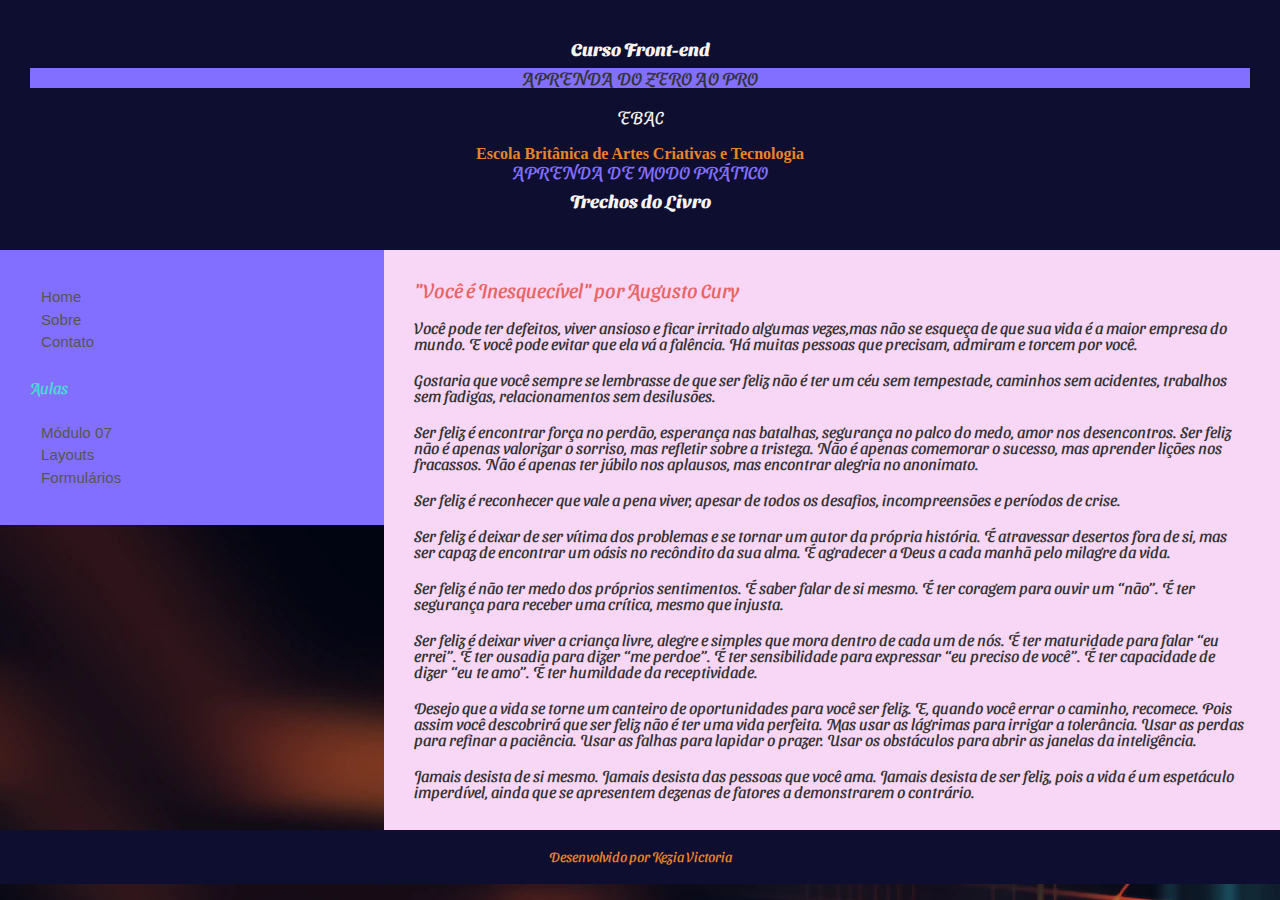
<file: html-css/05-layouts.html>
<!DOCTYPE html>
<html lang="pt-br">
	<head>
		<title>HTML - Layouts</title>
		<meta charset="UTF-8">
		<meta name="viewport" content="width=device-width, initial-scale=1">

		 <!-- RESET -->
		 <link rel="stylesheet" type="text/css" href="./css/reset.css">

		 <!-- GOOGLE FONTS -->
		 <link rel="preconnect" href="https://fonts.googleapis.com">
		 <link rel="preconnect" href="https://fonts.gstatic.com" crossorigin>
		 <link href="https://fonts.googleapis.com/css2?family=Lobster&family=Sansita+Swashed:wght@300;400&display=swap" rel="stylesheet">
  
		 <!-- Estilos Personalizados -->         
		 <link rel="stylesheet" type="text/css" href="./css/layout.css">
		 <link rel="stylesheet" type="text/css" href="./css/layouts-fluidos.css">
		 <link rel="stylesheet" type="text/css" href="./css/other-pages.css">

		<style>
			* {
			  box-sizing: border-box;
			}

			body {
			  font-family: Arial, Helvetica, sans-serif;
			}

			/* Style the header */
			header {
			  background-color: #345;
			  padding: 30px;
			  text-align: center;
			  font-size: 35px;
			  color: white;
			}

			/* Create two columns/boxes that floats next to each other */
			nav {
			  float: left;
			  width: 30%;
			   
			  background: #ccc;
			  padding: 20px;
			}

			/* Style the list inside the menu */
			nav ul {
			  list-style-type: none;
			  padding: 0;
			}

			article {
			  float: left;
			  padding: 20px;
			  width: 70%;
			  background-color: #f1f1f1;
			}

			/* Clear floats after the columns */
			section::after {
			  background: #ccc;
			  content: "";
			  display: table;
			  clear: both;
			}

			/* Style the footer */
			footer {
			  background-color: #345;
			  padding: 10px;
			  text-align: center;
			  color: white;
			}

			/* Responsive layout - makes the two columns/boxes stack on top of each other instead of next to each other, on small screens */
			@media (max-width: 600px) {
			  nav, article {
			    width: 100%;
			    height: auto;
			  }
			}
			</style>
	</head>
	<body class="layouts">

		<header>
			<h2>Curso Front-end</h2>
			<p>Aprenda do Zero ao Pro</p>
			<div><h2>EBAC</h2></div>
				<h5>Escola Britânica de Artes Criativas e Tecnologia</h5>
			<p>Aprenda de modo prático</p>
			<h2>Trechos do Livro</h2>
		</header>

		<section>

			<nav class="nav-lay">
				<ul>
					<li><a href="#home">Home</a></li>
					<li><a href="#sobre">Sobre</a></li>
					<li><a href="./06-formularios.html">Contato</a></li>
				</ul>
				<h3>Aulas</h3>
				<ul class="a">
				    <li>
						<a href="modulo-07-exercicio.html" target="_blank">Módulo 07</a>
					</li>
					<li>
						<a href="05-layouts.html" target="_blank">Layouts</a>
					</li>
					<li>
						 <a href="06-formularios.html" target="_blank">Formulários</a>
					</li>    
				</ul>
			</nav>
			

			<article>

				<h1>"Você é Inesquecível" por Augusto Cury</h1>

				       <p>Você pode ter defeitos, viver ansioso e ficar irritado algumas vezes,mas não se esqueça de que sua vida é a maior empresa do mundo. E você pode evitar que ela vá a falência. Há muitas pessoas que precisam, admiram e torcem por você.</p>

                       <p>Gostaria que você sempre se lembrasse de que ser feliz não é ter um céu sem tempestade, caminhos sem acidentes, trabalhos sem fadigas, relacionamentos sem desilusões.</p>

                       <p>Ser feliz é encontrar força no perdão, esperança nas batalhas, segurança no palco do medo, amor nos desencontros.

                       Ser feliz não é apenas valorizar o sorriso, mas refletir sobre a tristeza. Não é apenas comemorar o sucesso, mas aprender lições nos fracassos. Não é apenas ter júbilo nos aplausos, mas encontrar alegria no anonimato.</p>

                       <p>Ser feliz é reconhecer que vale a pena viver, apesar de todos os desafios, incompreensões e períodos de crise.</p>

                       <p>Ser feliz é deixar de ser vítima dos problemas e se tornar um autor da própria história. É atravessar desertos fora de si, mas ser capaz de encontrar um oásis no recôndito da sua alma. É agradecer a Deus a cada manhã pelo milagre da vida.</p>

                       <p>Ser feliz é não ter medo dos próprios sentimentos. É saber falar de si mesmo. É ter coragem para ouvir um “não”. É ter segurança para receber uma crítica, mesmo que injusta.</p>

                       <p>Ser feliz é deixar viver a criança livre, alegre e simples que mora dentro de cada um de nós. É ter maturidade para falar “eu errei”. É ter ousadia para dizer “me perdoe”. É ter sensibilidade para expressar “eu preciso de você”. É ter capacidade de dizer “eu te amo”. É ter humildade da receptividade.</p>

                       <p>Desejo que a vida se torne um canteiro de oportunidades para você ser feliz. E, quando você errar o caminho, recomece. Pois assim você descobrirá que ser feliz não é ter uma vida perfeita. Mas usar as lágrimas para irrigar a tolerância. Usar as perdas para refinar a paciência. Usar as falhas para lapidar o prazer. Usar os obstáculos para abrir as janelas da inteligência.</p>

                       <p>Jamais desista de si mesmo.
                       Jamais desista das pessoas que você ama.
                       Jamais desista de ser feliz, pois a vida é um espetáculo imperdível, ainda que se apresentem dezenas de fatores a demonstrarem o contrário.</p> 

			</article>


		</section>

		<footer>
			<p>Desenvolvido por Kezia Victoria</p>
		</footer>
		
	</body>
</html>
</file>
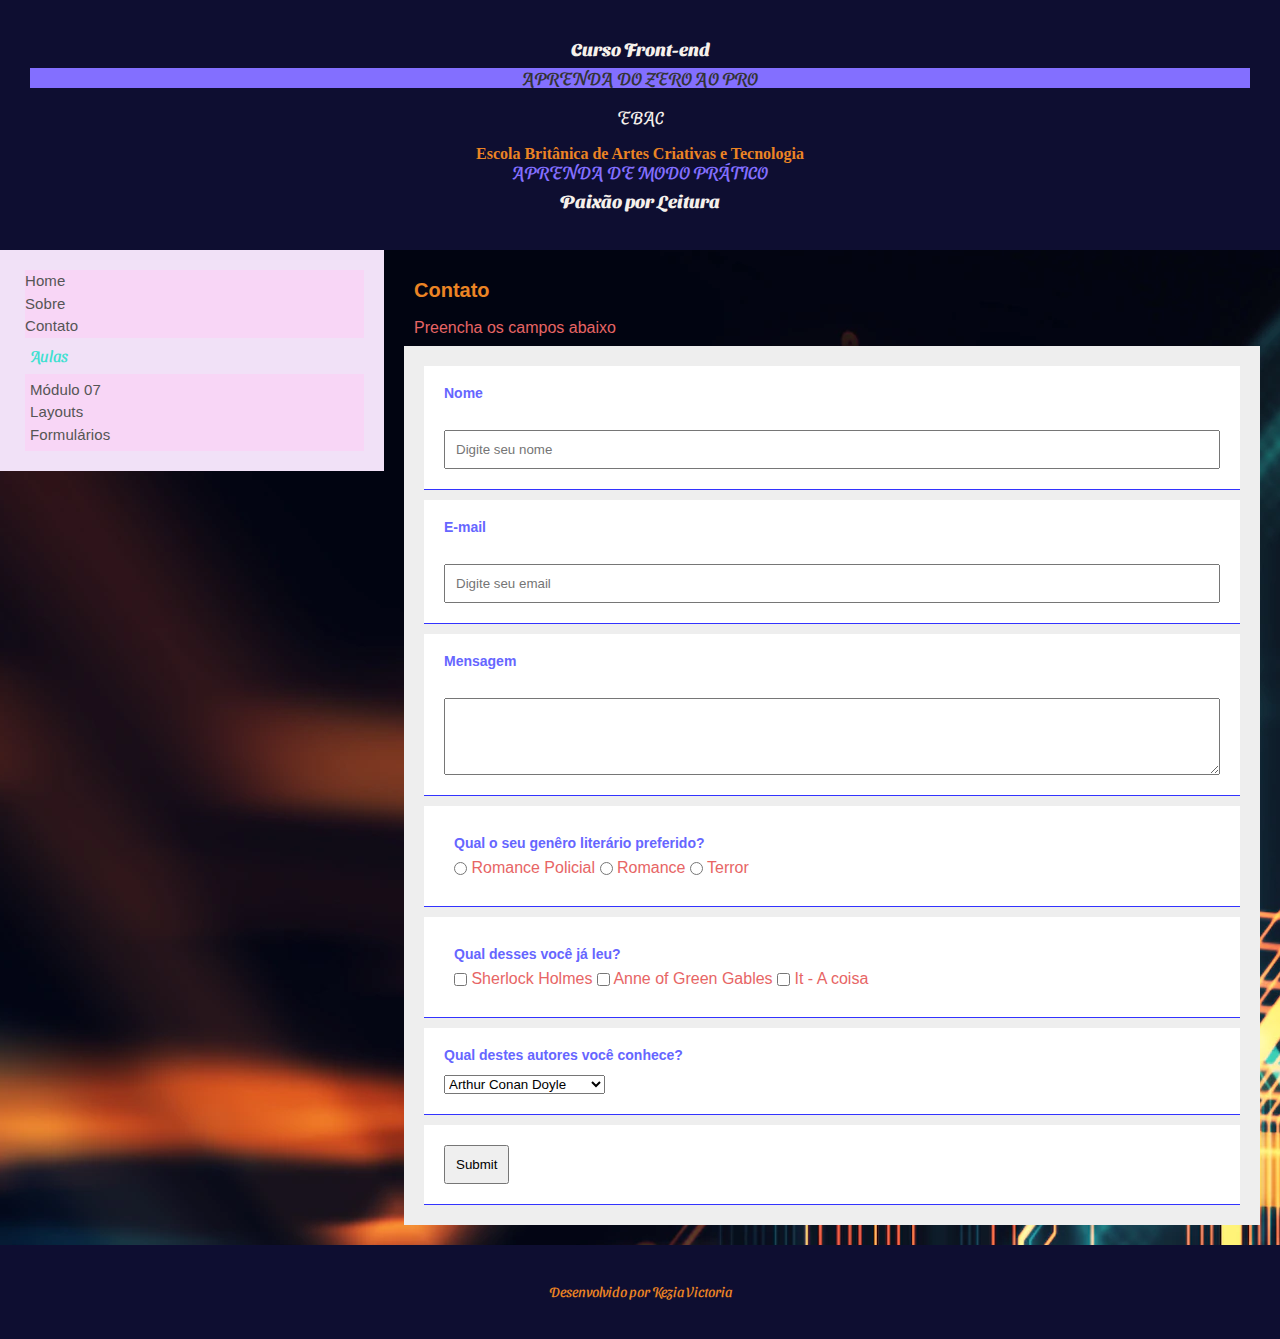
<file: html-css/06-formularios.html>
<!DOCTYPE html>

<html lang="pt-br">
	<head>
		<meta name="viewport" content="width=device-width, initial-scale=1">
		<title>HTML - Trechos de Livros</title>

        <!-- RESET -->
		<link rel="stylesheet" type="text/css" href="./css/reset.css">

        <!-- GOOGLE FONTS -->
		<link rel="preconnect" href="https://fonts.googleapis.com">
        <link rel="preconnect" href="https://fonts.gstatic.com" crossorigin>
        <link href="https://fonts.googleapis.com/css2?family=Lobster&family=Sansita+Swashed:wght@300;400&display=swap" rel="stylesheet">
                
        <!-- Estilos Personalizados -->
        <link rel="stylesheet" type="text/css" href="./css/layouts-fluidos.css">
        <link rel="stylesheet" type="text/css" href="./css/layout.css">
		<link rel="stylesheet" type="text/css" href="./css/other-pages.css">
	</head>
	<body class="forms">

		<header class="header">
			<h2>Curso Front-end</h2>
			<p>Aprenda do Zero ao Pro</p>
			<div><h2>EBAC</h2></div>
			<h5>Escola Britânica de Artes Criativas e Tecnologia</h5>
			<p>Aprenda de modo prático</p>
			<h2>Paixão por Leitura</h2>
		</header>

		<section>

			<nav>
				<ul>
					<li id="primeiro-link"><a href="file:///C:/Users/Alex%20Diego/Documents/meus-cursos-kezia/EBAC-Desenvolvedor%20Full%20Stack%20Java/Desenvolvedor-Full-Stack-Java-/front-end/html/05-layouts.html">Home</a></li>
					<li class="navegacao"><a href="file:///C:/Users/Alex%20Diego/Documents/meus-cursos-kezia/EBAC-Desenvolvedor%20Full%20Stack%20Java/Desenvolvedor-Full-Stack-Java-/front-end/html/06-formularios.html#sobre">Sobre</a></li>
					<li id="terceiro-link"><a href="file:///C:/Users/Alex%20Diego/Documents/meus-cursos-kezia/EBAC-Desenvolvedor%20Full%20Stack%20Java/Desenvolvedor-Full-Stack-Java-/front-end/html/06-formularios.html#contato">Contato</a></li>
				</ul>
				<h3>Aulas</h3>
				<ul class="a">
				    <li>
						<a href="modulo-07-exercicio.html" target="_blank">Módulo 07</a>
					</li>
					<li>
						<a href="05-layouts.html" target="_blank">Layouts</a>
					</li>
					<li>
						 <a href="06-formularios.html" target="_blank">Formulários</a>
					</li>    
				</ul>
			</nav>

			<article>

				<h1>Contato</h1>
				<p>Preencha os campos abaixo</p>

				<form method="post">

					<div>
						<label for="nome">Nome</label><br>
						<input type="text" name="nome" id="nome" placeholder="Digite seu nome">
					</div>

					<div>
						<label for="email">E-mail</label><br>
						<input type="email" name="email" id="email" placeholder="Digite seu email">
					</div>

					<div>
						<label for="mensagem">Mensagem</label><br>
						<textarea name="mensagem" id="mensagem" rows="5"></textarea>
					</div>

					<div>
						<p>
							<label>Qual o seu genêro literário preferido?</label>
							<input type="radio" name="linguagens" value="romance policial"> Romance Policial
							<input type="radio" name="linguagens" value="romance"> Romance
							<input type="radio" name="linguagens" value="terror"> Terror
						</p>
					</div>

					<div>
						<p>
							<label>Qual desses você já leu?</label>
							<input  type="checkbox" name="linguagens" value="sherlock holmes"> Sherlock Holmes
							<input  type="checkbox" name="linguagens" value="anne of green gables"> Anne of Green Gables
							<input  type="checkbox" name="linguagens" value="it - a coisa">  It - A coisa
						</p>
					</div>

					<div>
						<label>Qual destes autores você conhece?</label>
						<select>
							<option value="Agatha Christie">Agatha Christie</option>
							<option value="Lucy Maud Montgomey">Lucy Maud Montgomey</option>
							<option value="Arthur Conan Doyle" selected="">Arthur Conan Doyle</option>
						</select>
					</div>

					<div>
						<input type="submit">
					</div>
					

				</form>

				
				
			</article>


		</section>

		<footer>
			<p>Desenvolvido por Kezia Victoria</p>
		</footer>
		
	
</body></html>
</file>
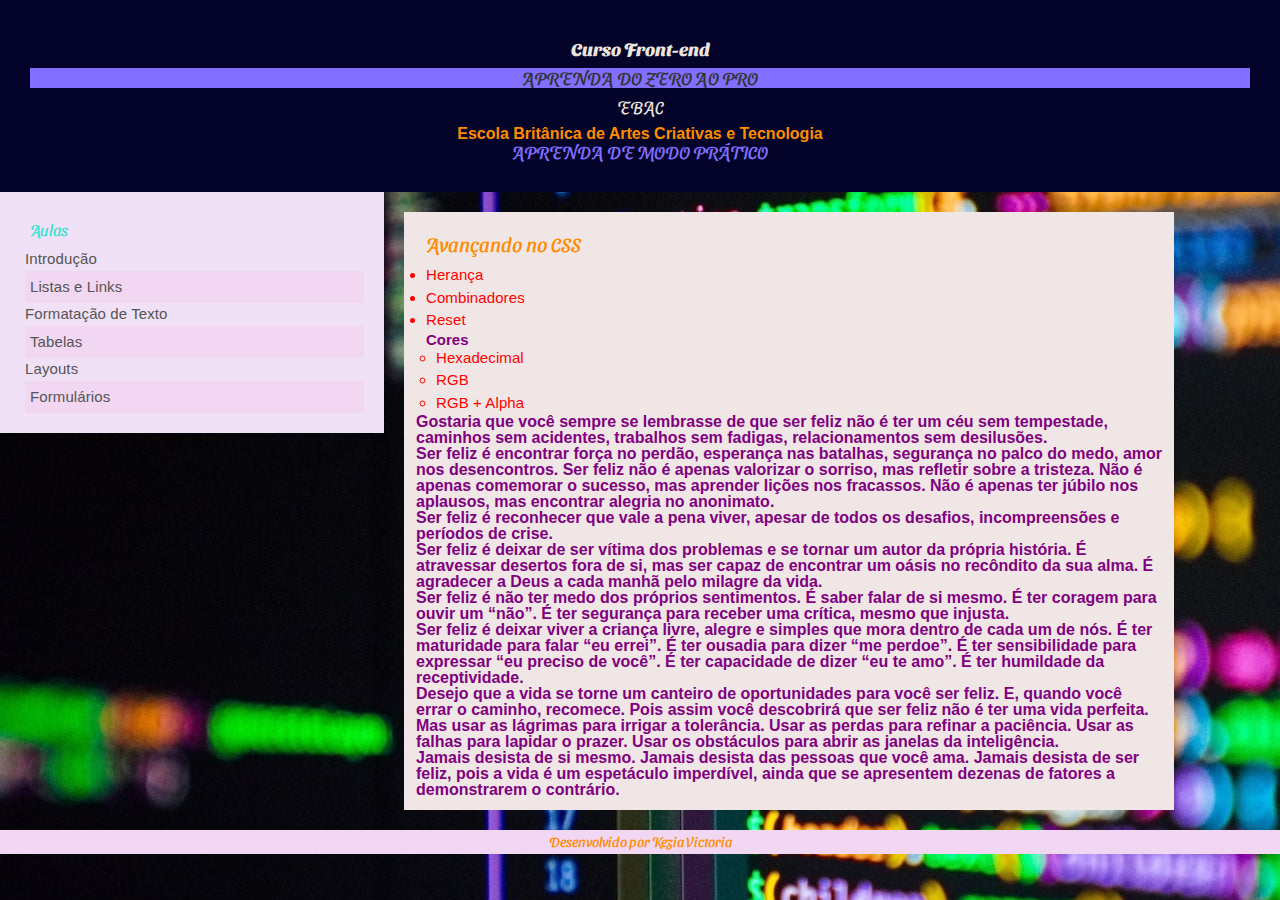
<file: html-css/07-fundamentos.html>
<!DOCTYPE html>
<html lang="pt-br">
	<head>
		<title>HTML - Kezia Home</title>
		<meta charset="UTF-8">
		<meta name="viewport" content="width=device-width, initial-scale=1">

          <!-- RESET -->
		<link rel="stylesheet" type="text/css" href="./css/reset.css">

		<!-- GOOGLE FONTS -->
		<link rel="preconnect" href="https://fonts.googleapis.com">
        <link rel="preconnect" href="https://fonts.gstatic.com" crossorigin>
        <link href="https://fonts.googleapis.com/css2?family=Lobster&family=Sansita+Swashed:wght@300;400&display=swap" rel="stylesheet">
		
		<!-- Estilos Personalizados -->
	    <link rel="stylesheet" type="text/css" href="./css/layout.css">
		<link rel="stylesheet" type="text/css" href="./css/modulo-07.css">
	</head>
	<body class="module"> 

		<header>
			<h2>Curso Front-end</h2>
			<p>Aprenda do Zero ao Pro</p>
			<div><h2>EBAC</h2></div>
			
			<h5>Escola Britânica de Artes Criativas e Tecnologia</h5>
            <p>Aprenda de modo prático</p>
		</header>

		<section >

			<nav>
			<h3>Aulas</h3>		
				<ul>
					<li id="primeiro-link"><a href="01-introducao.html">Introdução</a></li>
					<li class="navegacao"><a href="02-listas-e-links.html">Listas e Links</a></li>
					<li id="terceiro-link"><a href="03-formatacao-de-texto.html">Formatação de Texto</a></li>
					<li class="navegacao"><a href="04-tabelas.html">Tabelas</a></li>
					<li id="quinto-link"><a href="05-layouts.html">Layouts</a></li>
					<li class="navegacao"><a href="06-formularios.html">Formulários</a></li>
				</ul>

	
				
			</nav>
	           
			<article>
            
				<div class="paragraph"> 
	             
					  <h1>Avançando no CSS</h1>	

                        <ul>
                    	    <li>Herança</li>
                	        <li>Combinadores</li>
                	        <li>Reset</li>
                		<h4>Cores</h4>
                		<ul>
                			<li>Hexadecimal</li>
                			<li>RGB</li>
                			<li>RGB + Alpha</li>
                		</ul>
                	</li>

                 </ul>

                <p ><strong>Gostaria que você sempre se lembrasse de que ser feliz não é ter um céu sem tempestade, caminhos sem acidentes, trabalhos sem fadigas, relacionamentos sem desilusões.</strong></p>

                <p>Ser feliz é encontrar força no perdão, esperança nas batalhas, segurança no palco do medo, amor nos desencontros. Ser feliz não é apenas valorizar o sorriso, mas refletir sobre a tristeza. Não é apenas comemorar o sucesso, mas aprender lições nos fracassos. Não é apenas ter júbilo nos aplausos, mas encontrar alegria no anonimato.</p>

                <p>Ser feliz é reconhecer que vale a pena viver, apesar de todos os desafios, incompreensões e períodos de crise.</p>

                <p>Ser feliz é deixar de ser vítima dos problemas e se tornar um autor da própria história. É atravessar desertos fora de si, mas ser capaz de encontrar um oásis no recôndito da sua alma. É agradecer a Deus a cada manhã pelo milagre da vida.</p>

                <p>Ser feliz é não ter medo dos próprios sentimentos. É saber falar de si mesmo. É ter coragem para ouvir um “não”. É ter segurança para receber uma crítica, mesmo que injusta.</p>

                <p>Ser feliz é deixar viver a criança livre, alegre e simples que mora dentro de cada um de nós. É ter maturidade para falar “eu errei”. É ter ousadia para dizer “me perdoe”. É ter sensibilidade para expressar “eu preciso de você”. É ter capacidade de dizer “eu te amo”. É ter humildade da receptividade.</p>

                <p>Desejo que a vida se torne um canteiro de oportunidades para você ser feliz. E, quando você errar o caminho, recomece. Pois assim você descobrirá que ser feliz não é ter uma vida perfeita. Mas usar as lágrimas para irrigar a tolerância. Usar as perdas para refinar a paciência. Usar as falhas para lapidar o prazer. Usar os obstáculos para abrir as janelas da inteligência.</p>

                <p>Jamais desista de si mesmo. Jamais desista das pessoas que você ama. Jamais desista de ser feliz, pois a vida é um espetáculo imperdível, ainda que se apresentem dezenas de fatores a demonstrarem o contrário.</p>
             
			
			   </div>

			   
			</article>	
				

		</section>

		<footer class="navegacao">
			<p>Desenvolvido por Kezia Victoria</p>
		</footer>
		
	</body>
</html>
</file>
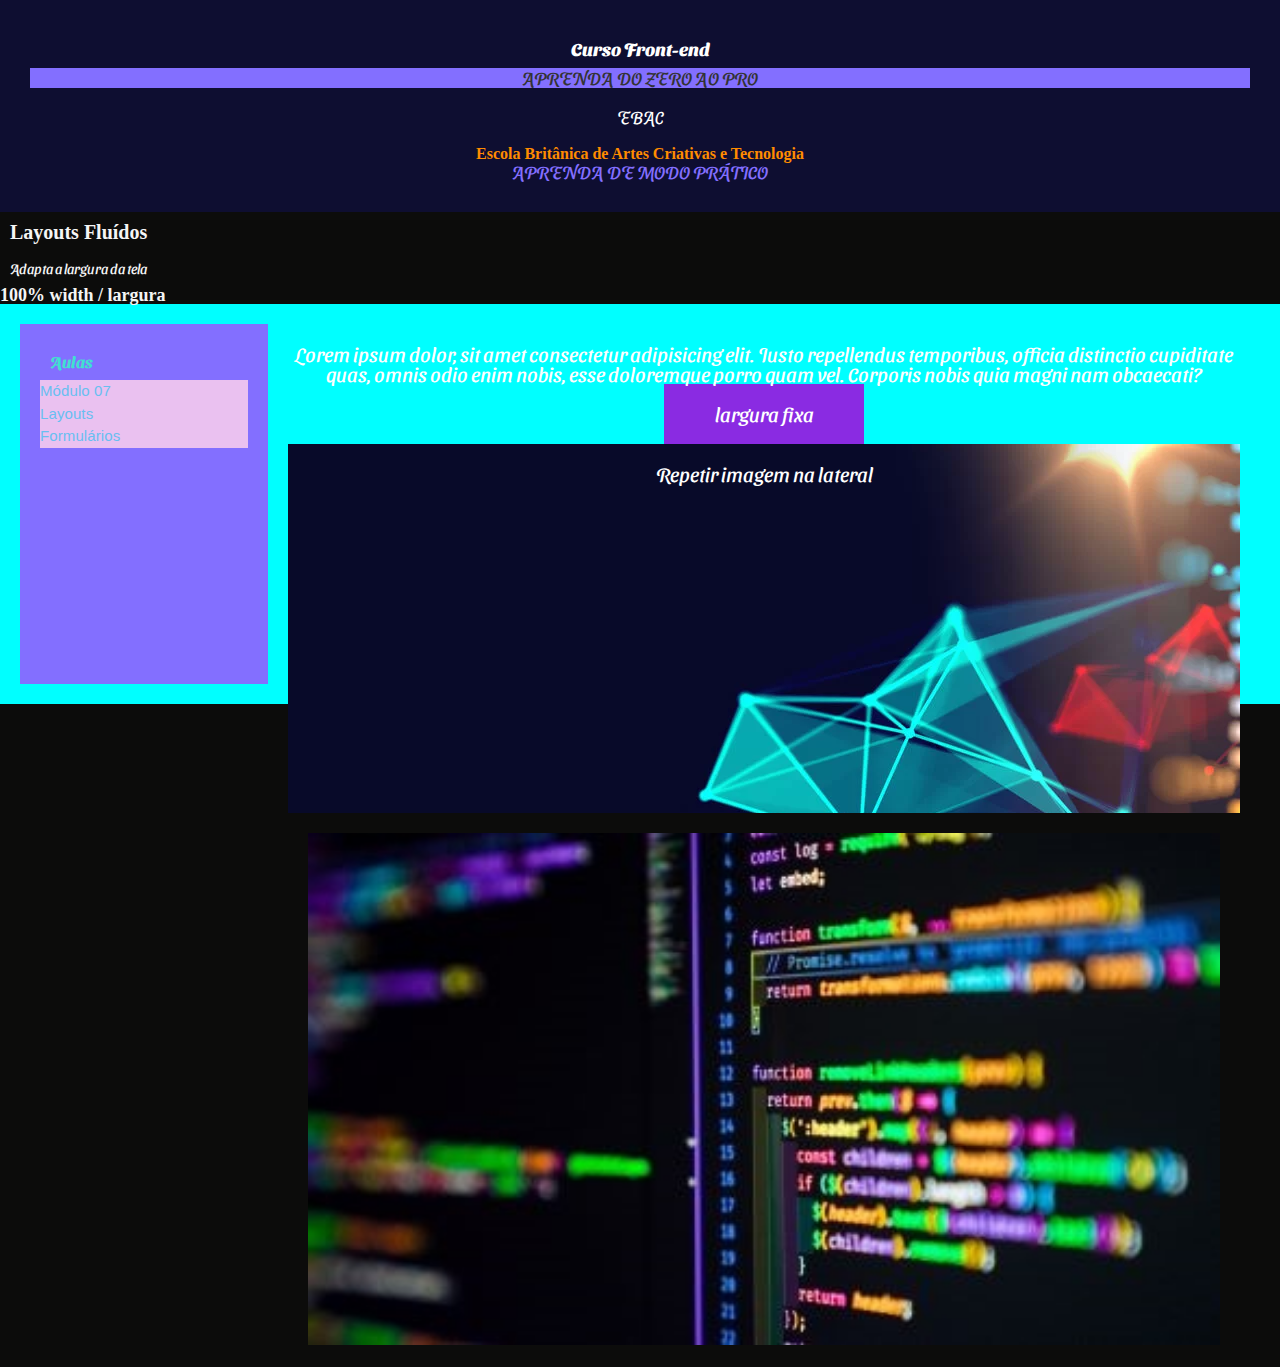
<file: html-css/08-layouts-fluidos.html>
<!DOCTYPE html>
<html lang="en">
<head>
    <meta charset="UTF-8">
    <meta http-equiv="X-UA-Compatible" content="IE=edge">
    <meta name="viewport" content="width=device-width, initial-scale=1.0">
    <link rel="stylesheet" type="text/css" href="./css/layouts-fluidos.css">

    <!-- RESET -->
	<link rel="stylesheet" type="text/css" href="./css/reset.css">

    <!-- GOOGLE FONTS -->
	<link rel="preconnect" href="https://fonts.googleapis.com">
    <link rel="preconnect" href="https://fonts.gstatic.com" crossorigin>
    <link href="https://fonts.googleapis.com/css2?family=Lobster&family=Sansita+Swashed:wght@300;400&display=swap" rel="stylesheet">
                
    <!-- Estilos Personalizados -->
    <link rel="stylesheet" type="text/css" href="./css/layouts-fluidos-style.css">
    <link rel="stylesheet" type="text/css" href="./css/layout.css">
    <link rel="stylesheet" type="text/css" href="./css/layouts-fluidos.css">
    <title>Document</title>
</head>
<body class="estrutura">
    <header>
        <h2>Curso Front-end</h2>
        <p>Aprenda do Zero ao Pro</p>
        <div><h2>EBAC</h2></div>
        <h5>Escola Britânica de Artes Criativas e Tecnologia</h5>
        <p>Aprenda de modo prático</p>
    </header>
    

    <h1>Layouts Fluídos</h1>
    <p>Adapta a largura da tela</p>
 

    <section class="d">  
        <h2>100% width / largura</h2>

        <div class="width-100">
           
           
        <nav>
            <h3>Aulas</h3>
            <ul class="a">
                <li>
                    <a href="modulo-07-exercicio.html" target="blank">Módulo 07</a>
                </li>
                <li>
                    <a href="05-layouts.html" target="blank">Layouts</a>
                </li>
                <li>
                     <a href="06-formularios.html" target="blank">Formulários</a>
                </li>    
            </ul>
        </nav>
        <article>
            Lorem ipsum dolor, sit amet consectetur adipisicing elit. 
            Iusto repellendus temporibus, officia distinctio cupiditate quas, omnis odio enim nobis, esse doloremque porro quam vel.
             Corporis nobis quia magni nam obcaecati? 
            
            
            <div class="fixed-width">
             largura fixa
            </div>

            <div class="background">
                 Repetir imagem na lateral
            </div>

            <div> 

                <picture>
                    <source media="(min-width: 280px)" srcset="./imagens/java-sm.jpeg">
                    <source media="(min-width: 600px)" srcset="./imagens/java-square.jpeg">
                    <img src="./imagens/java.jpeg" alt="Code">
                </picture>
               
            </div>
        </article>
    
    </div>
    </section>
    
</body>
</html>
</file>
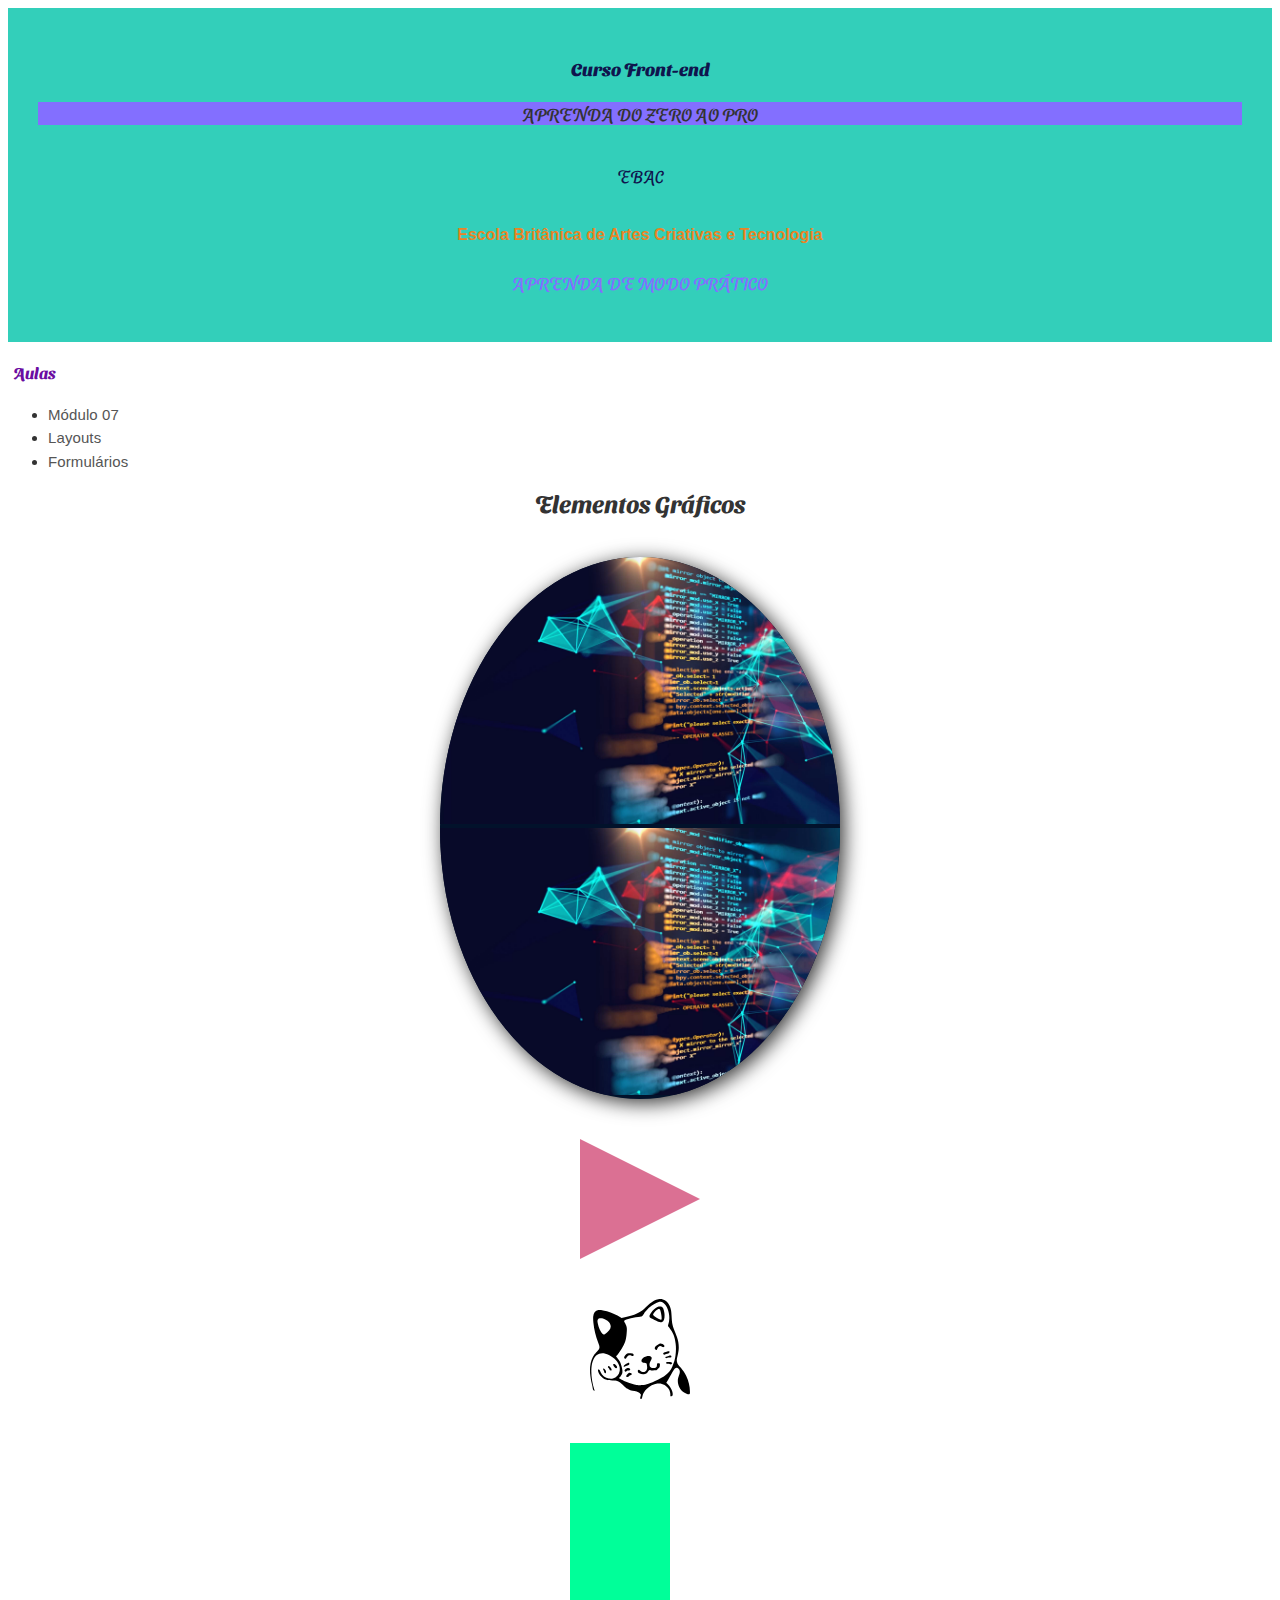
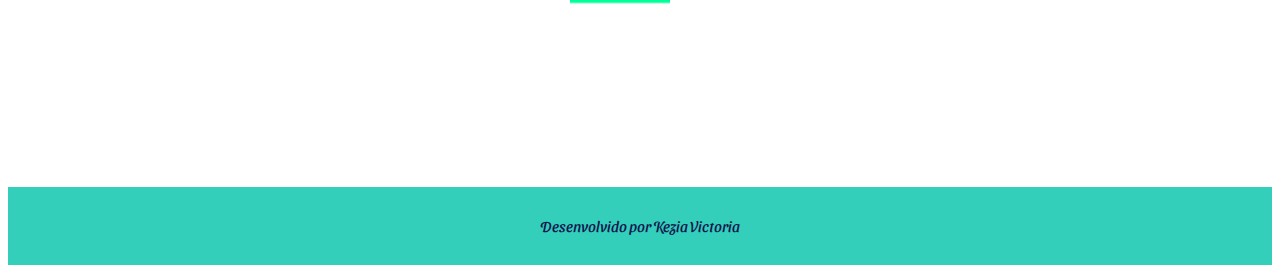
<file: html-css/09-elementos-graficos.html>
<!DOCTYPE html>
<html lang="en">
<head>
    <meta charset="UTF-8">
    <meta http-equiv="X-UA-Compatible" content="IE=edge">
    <meta name="viewport" content="width=device-width, initial-scale=1.0">
    <link rel="stylesheet" type="text/css" href="./css/graficos.css">

    <!-- GOOGLE FONTS -->
	<link rel="preconnect" href="https://fonts.googleapis.com">
    <link rel="preconnect" href="https://fonts.gstatic.com" crossorigin>
    <link href="https://fonts.googleapis.com/css2?family=Lobster&family=Sansita+Swashed:wght@300;400&display=swap" rel="stylesheet">
        
    <title>Document</title>
</head>
<body  class="e">
    <header>
        <h2>Curso Front-end</h2>
        <p>Aprenda do Zero ao Pro</p>
        <div><h2>EBAC</h2></div>
            <h5>Escola Britânica de Artes Criativas e Tecnologia</h5>
        <p>Aprenda de modo prático</p>
     </header>
     <section>
        <nav>
            <h3>Aulas</h3>
            <ul>
               <li>
                  <a href="modulo-07-exercicio.html" target="_blank">Módulo 07</a>
               </li>
               <li>
                  <a href="05-layouts.html" target="_blank">Layouts</a>
               </li>
               <li>
                  <a href="06-formularios.html" target="_blank">Formulários</a>
               </li>    
            </ul>
         </nav>

         <article>

         <h1>Elementos Gráficos</h1>

          <div id="grafico-01">
            <img src="./imagens/devjava.jpeg" alt="Código">
            <img src="./imagens/devjava.jpeg" alt="Java">
          </div>
          <div id="grafico-02">
    
          </div>
       
           <div id="imagem-vetorial">
            <img src="./imagens/kitty.svg" alt="Gato">
           </div>
    
         <div>
            <canvas id="canvas"></canvas>
         </div>
    
         <script>
            var canvas = document.getElementById("canvas");
            var ctx = canvas.getContext("2d");
            ctx.fillStyle = "#00FF99";
            ctx.fillRect(80, 0, 100, 80);
         </script>

         </article>

     </section>
    
<footer>
    <p>Desenvolvido por Kezia Victoria</p>
</footer>

</body>
</html>
</file>
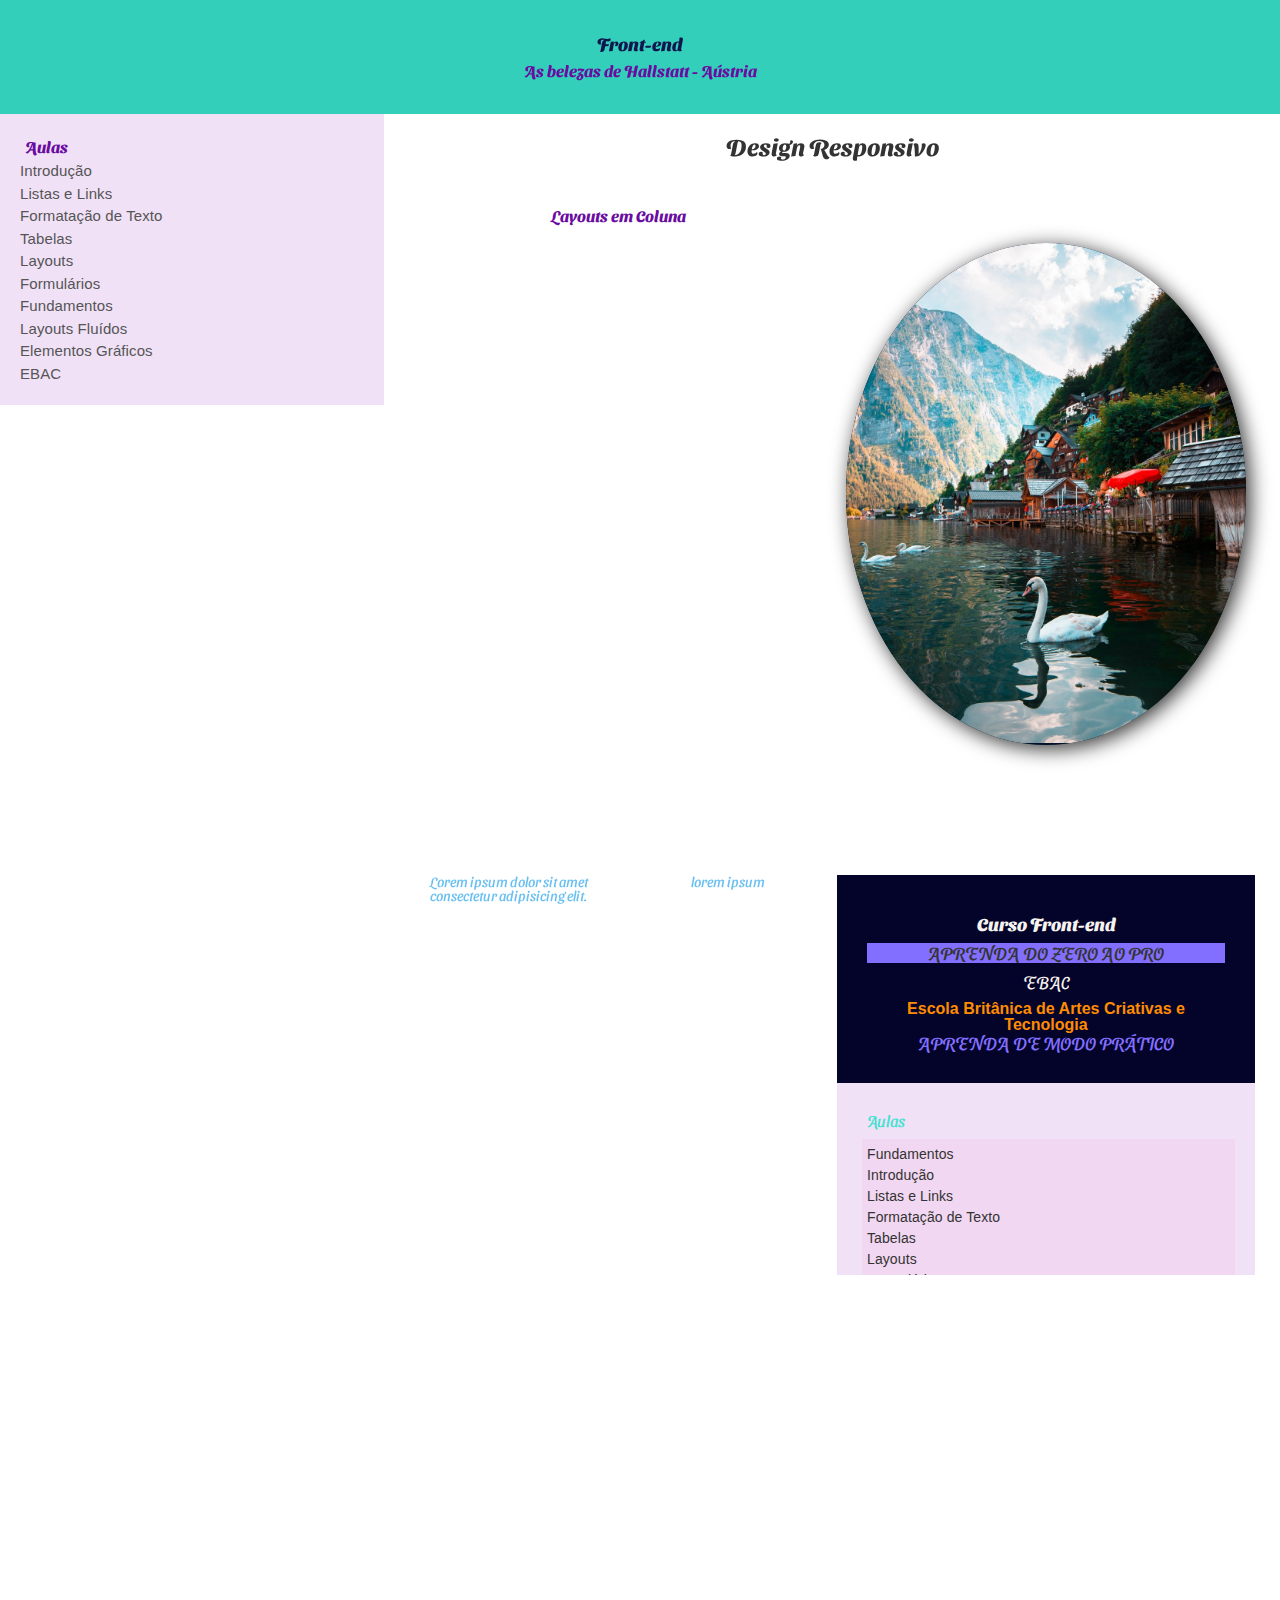
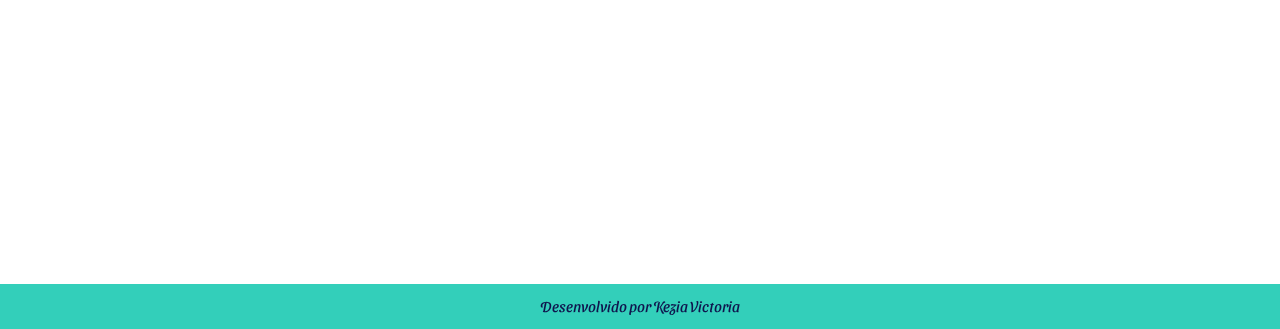
<file: html-css/10-layouts-web.html>
<!DOCTYPE html>
<html lang="pt_BR">
<head>
    <meta charset="UTF-8">
    <meta http-equiv="X-UA-Compatible" content="IE=edge">
    <meta name="viewport" content="width=device-width, initial-scale=1.0">

    <!-- RESET -->
    <link rel="stylesheet" type="text/css" href="./css/reset.css">

    <!-- GOOGLE FONTS -->
    <link rel="preconnect" href="https://fonts.googleapis.com">
    <link rel="preconnect" href="https://fonts.gstatic.com" crossorigin>
    <link href="https://fonts.googleapis.com/css2?family=Fjalla+One&family=Lobster&family=Oswald:wght@600&family=Sansita+Swashed:wght@300;400&display=swap" rel="stylesheet">

    <!-- Estilos Personalizados -->
    <link rel="stylesheet"  type="text/css" href="./css/layout.css">
    <link rel="stylesheet"  type="text/css" href="./css/graficos.css">
    <title>Layouts Web</title>
</head>
<body>
    <header>
        <h2>Front-end</h2>
        <h3>As belezas de Hallstatt - Aústria</h3>
    </header>

    <section>
        <nav>
            <h3>Aulas</h3>
            <ul class="navegacao">
                <li><a href="01-introducao.html">Introdução</a></li>
                <li><a href="02-listas-e-links.html">Listas e Links</a></li>
                <li><a href="03-formatacao-de-texto.html">Formatação de Texto</a></li>
                <li><a href="04-tabelas.html">Tabelas</a></li>
                <li><a href="05-layouts.html">Layouts</a></li>
                <li><a href="06-formularios.html">Formulários</a></li>
                <li><a href="07-fundamentos.html">Fundamentos</a></li>
                <li><a href="08-layouts-fluidos.html" target="meu_iframe">Layouts Fluídos</a></li>
                <li><a href="09-elementos-graficos.html">Elementos Gráficos</a></li>
                <li><a href="https://ebaconline.com.br" target="_blank">EBAC</a></li>
            </ul>
        </nav>
        <article>

            <h1>Design Responsivo</h1>
            
            <div class="coluna">
            
                <h3>Layouts em Coluna</h3>
                <iframe width="560" height="315" src="https://www.youtube.com/embed/Zoiu0LpTku8" 
                title="YouTube video player" frameborder="0" allow="accelerometer; autoplay; clipboard-write; encrypted-media; gyroscope; picture-in-picture" 
                allowfullscreen></iframe>
            </div>
            <div class="coluna">
                <div id="grafico-01">
                    <img class="filtro" src="./imagens/hallstat.jpeg" alt="Hallstatt">
                </div>
            </div>
            <div class="coluna coluna-3">
                <p>Lorem ipsum dolor sit amet consectetur adipisicing elit.</p>
                <p>lorem ipsum</p>
            </div>
            <div class="coluna">
                <!-- Cria uma moldura para carregar
                uma página dentro da outra -->
                <iframe src="modulo-07-exercicio.html" frameborder="0" width="100%" height="400px" name="meu_iframe"></iframe>
            </div>
            <div class="coluna coluna-100w">
                <iframe src="https://www.google.com/maps/embed?pb=!1m18!1m12!1m3!1d2692.0044427476623!2d13.659902315529202!3d47.56770197918214!2m3!1f0!2f0!3f0!3m2!1i1024!2i768!4f13.1!3m3!1m2!1s0x47713616443ffd7b%3A0x51e6362c1d16851d!2sHallstatt!5e0!3m2!1spt-BR!2sbr!4v1651089588539!5m2!1spt-BR!2sbr"
                 width="100%" height="450" style="border:0;" allowfullscreen="" loading="lazy" referrerpolicy="no-referrer-when-downgrade"></iframe>
            </div>
        </article>
    </section>
    <footer>
        <p>Desenvolvido por Kezia Victoria</p>
    </footer>
</body>
</html>
</file>
<file: bootstrap/project/style/custom.css>
section {
    padding-bottom: 4rem;
    padding-top: 4rem;
}

input,
textarea {
    margin-bottom: 1rem;
}

.card {
    width: 32%;
    float: left;
    margin: 5px;
}
</file>
<file: D´Keila/css/style.css>
* {
    margin: 0;
    padding: 0;
}

html{
    font-size: 62.5%;
}

body{
    background-color: #f4f6fc;
}

.main-container{
    display: block;
    width: 100%;
    margin: 0;
    
}

.container{
    padding: 0;
    display: block;
    float: left;
    margin: 0 auto;
    max-width: 1198px;
    width: 100%;
}
img {
   display: block;
   margin-left: auto;
   margin-right: auto;
}

.logo img {
    display: block;
    margin-left: 201%;
    margin-right: auto;
 }

header{
    display: block;
    float: left;
    padding: 10px 0;
    width: 101.5%;
    border-bottom: 1px solid #FFA07A;
}

h1{
    font-size: 2.4rem;
}

h2{
    font-size: 2rem;
}

h3{
    font-size: 1.5rem;
}
section {
    display: block;
    font-size: 20px;
    float: left;
    padding: 20px 0;
    width: 101.5%;

}

section nav {
    display: block;
    float: left;
    width: 30%;

}

.first-part p {
    display: block;
    float: right;
    width: 97%;


}

.second-part p{
    display: block;
    margin-block-start: 1em;
    margin-block-end: 1em;
    margin-inline-start: 400px;
    margin-inline-end: 0px;
}

.logo {
    width: 250px;
    cursor: pointer;
    height: 260px;

}

nav ul li a {
    text-decoration: none;
    color: black;
    font-size: 1.9rem;
    line-height: 30px;
    font-family: 'Fjalla One', sans-serif;
    font-family: 'Lobster', cursive;
    font-family: 'Lobster Two', cursive;
    font-family: 'Oswald', sans-serif;
    font-family: 'Pathway Gothic One', sans-serif;
    font-family: 'Sansita Swashed', cursive;
    }

nav li {
    background-color:	#d6f3a8 ;
    margin: 5px 0;
    padding: 10px;
}

nav ul li a:hover{
    color: #FFBF9C;
}

h1 {
    font-family: 'Fjalla One', sans-serif;
    font-family: 'Lobster', cursive;
    font-family: 'Oswald', sans-serif;
    font-family: 'Sansita Swashed', cursive;
    font-size: 30px;
    margin-bottom: 10px;
    color: #2F4125;
    align-items: left;
    padding: 1.5rem;
}

h2 {
    font-family: 'Fjalla One', sans-serif;
    font-family: 'Lobster', cursive;
    font-family: 'Oswald', sans-serif;
    font-family: 'Sansita Swashed', cursive;
    text-align: left;
    font-size: 20px;
    margin-bottom: 10px;
    color: #000212;
    padding: 1.5rem;

}

article p{
    font-family: 'Fjalla One', sans-serif;
    font-family: 'Lobster', cursive;
    font-family: 'Oswald', sans-serif;
    font-family: 'Sansita Swashed', cursive;
    text-align: left;
    padding: 1.5rem;
    margin-bottom: 10px;
    line-height: 2rem;

}

article img {
    float: left; 
    margin-left: 0; 
    margin-right: 10px; 
    margin-bottom: 5px;
}

img{
    max-width: 100%;
    height: auto;
}

section article{
    display: block;
    float: left;
    width: 70%;
    text-align: left;

}

footer{
    background-color: #000212;
    color: white;
    display: block;
    float: left;
    width: 101.5%;
    padding: 10px 0;
}

footer p {
    color: beige;
    font-size: 1.6rem;
}

footer small {
    font-size: 140%;
    display: block;
}
.cog-abuse {
    visibility: hidden !important;
}

.cog-branding--minimal span{
    visibility: hidden !important;
}

.cognito{
    display: block;
    float: left;
    width: 100%;
    text-align: left;
}

.el-input {
    width: 100%;
}

#tenho-interesse {
    background-color: #d6f3a8;    
    width: 101.5%;

}

.container h1 {
    color: #000212;
    display: block;
    float: left;
    width: 70%;
    text-align: left;
}

.container p {
    color: #000212;
    display: block;
    float: left;
    width: 70%;
    text-align: left;
}

@media(max-width:420px) {
    section nav,
    section article {
        width: 100%;
    }

    .container {
        padding-left: 1%;
        padding-right: 1%;
    }
}

#banner {
    background-image: url('https://static.clubedaanamariabraga.com.br/wp-content/uploads/2018/10/bolsa-croche.jpg');
    background-repeat: no-repeat;
    background-position: center;
    background-size: cover;
    width: 100vw;
    height: 70vh;

}

.legenda-container {
    width: 30vw;
    float: right;
    margin: 10vh 10vh 0 0; 
   

}

.legenda {
    background-color: rgb(197, 255, 183);
    padding: 20px;
    border-radius: 5px;
    margin-bottom: 5rem;
    
}

.legenda h5,
.legenda h4 {
    color:#FFA07A;
    line-height: 150%;
    font-family: 'Fjalla One', sans-serif;
    font-family: 'Lobster', cursive;
    font-family: 'Oswald', sans-serif;
    font-family: 'Sansita Swashed', cursive;
    text-align: left;
}

.button-cta {
    border-radius: 25px;
    display: inline;
    background-color: #2F4125;
    color: #f4f6fc;
    font-size: 1.5rem;
    box-shadow: 2px 2px 4px #ffb188;
    padding: 10px 15px;
    width: auto;
    text-decoration: none;
    font-weight: 300;
    text-transform: uppercase;
    font-family: Verdana, Geneva, Tahoma, sans-serif;

}

#saiba-mais {
    background-color: #FFBF9C;
    padding: 40px 0;
}

#saiba-mais p,
#saiba-mais img {
    width: 45%;
    display: block;
    float: left;
    padding: 20px;
}

dl {
    margin: 70px 10px;
    padding: 2rem
}

dt {
    font-weight: 700;
    font-family: 'Fjalla One', sans-serif;
    font-family: 'Lobster', cursive;
    font-family: 'Oswald', sans-serif;
    font-family: 'Sansita Swashed', cursive;
    text-align: left;
    
}

dd {
    margin-left: 30px;
    margin-bottom: 30px;
    padding: 1rem;
    height: 2rem;

}

.description img {
    width: 80vw;
    height: 60vh;
}

/* nav ul li {
    display: block;
    list-style: none;
    float: left;
    width: 30%;
    font-size: 20px;
    font-family: 'Fjalla One', sans-serif;
    font-family: 'Lobster', cursive;
    font-family: 'Oswald', sans-serif;
    font-family: 'Sansita Swashed', cursive;
    
} */

/* 
section {
    display: block;
    float: left;
    font-size: 1.5rem;
    padding: 10px;
    width: 100%;
} */

/* nav{
    width: 100%;
    margin: auto;
    padding: 7px 0;
    float: left;
    display: flex;
    align-items: center;
    justify-content: space-between; */

/* } */

/* nav li {
    margin: 5px 20px 5px 0;
    padding: 7px;
} */
</file>
<file: html-css/css/layouts-fluidos.css>
* {
    margin: 0;
    padding: 0;
}

html{
    font-family: 'Times New Roman', Times, serif;
    color: #333333;
}

body {
    height: 10vh;
    background-color: rgb(12, 12, 11);
}

h1, p {
    padding: 1rem;
    color: whitesmoke;
}

div {
    display: block;
    padding: 20px;
    margin: 0;
}

.width-100 {
    width: 100%;
    width: 100vw; /* viewport width */
    background-color: aqua;
    
    padding: 20px;
    height: 400px;
}

nav {
    width: 20%;
    float: left;
    display: table;
    height: 100%;
}
article {
    width: 80%;
    float: left;
    height: 100%;
    box-sizing: border-box; /*  considera o padding e o border na largura e altura */
}


.fixed-width {
    background-color: blueviolet;
    width: 200px;
    margin: 0 auto;
    text-align: center;
}

.background {
    background-color:blueviolet;
    background-image: url(../imagens/devjava.jpeg);
    width: 100%;
    height: 41vh;
    background-repeat: repeat-y;  /* vertical */
    background-repeat: repeat-x;  /* horizontal */
}

div img {
    width: 100%;
}

.d h2 {
    color: whitesmoke;
}
</file>
<file: html-css/css/layout.css>
/* 

	Arquivo CSS geral com estilos dos elementos de todas páginas 

*/

* {
  box-sizing: border-box;
}

html {
	margin: 0;
	padding: 0;
	font-size: 62.5%; /* equivalente a 10px */
}

img{
  max-width: 100%;
  height: auto;
}

body {
	background-color: white;
}

h1 {
	font-size: 2rem;
}

h2 {
	font-size: 1.8rem;
}

h3{
  color: rgb(124, 13, 69);
}

form {
	background: #eee;
	padding: 10px;
}

form div {
	background: #fff;
	border-bottom: 1px solid #33f;
	margin: 1rem;
	padding: 2rem;
}

label {
	margin-bottom: 1rem;
	font-size: 1.4rem; 
	font-family: sans-serif;
	font-weight: bold;
	color: #66F;
}

input {
	padding: 1rem;
}

[type="text"], [type="email"], textarea, label {
	display: block;
	width: 100%;
}

header {
  background-color: #333;
  padding: 30px;
  text-align: center;
  font-size: 35px;
  color: white;
}

nav {
  float: left;
  width: 30%;
  padding: 20px;
  background-color: rgb(241, 225, 247);
}

nav ul {
  list-style-type: none;
  padding: 0;
}

article {
  float: left;
  padding: 20px;
  width: 70%;
}

section::after {
  content: "";
  display: table;
  clear: both;
}

footer {
  background-color: #eee;
  padding: 30px;
  text-align: center;
  color: rgb(3, 3, 73);
}

.coluna {
  display: block;
  width: 50%;
  float: left;
  padding: 5px;
  /* background: #eee;
  border: 1px solid #333; */
}

.coluna-3 {
  columns: 100px 2;
  width: 50%;
}

.coluna-100w {
  width: 100%;
}

iframe {
  width: 100%;
}

/* Mobile First */

/* Tablet */

@media (min-width: 769px){
  body{
    color: white;
  }

  p, h3, li, a{
    color: rgb(104, 191, 241);
  }
}

@media (max-width: 768px){
  nav{
    width: 30vw;
  }

  article{
    width: 70vw;
  }
  .coluna{
    width: 50vw;
    min-width: unset;
  }
}
/* Smartphone */
@media (max-width: 425px){
  nav, 
  article,
  .coluna{
    width: 100%;
    min-width: 320px;
  }
}
</file>
<file: html-css/css/other-pages.css>
/* Importando CSS de Tabelas */
@import url('tabelas.css');

* {
	box-sizing: border-box;
}
  
html {
  margin: 0;
  padding: 0;
  font-family: sans-serif;
  font-size: 62.5%; /* equivalente a 10px */
  }
  
body {
	background: url('../imagens/tech.jpeg') center top repeat;
	background-color: white;
  }

div {
	  text-align: center;
	  font-family: 'Lobster', cursive;
	  font-family: 'Sansita Swashed', cursive;
	  font-size: 20px;
  }

  header, footer {
    background-color: rgb(14, 14, 49);
    color: #f5f0eb;
	
  }

  header h5 {
    color: #eb8424;
  }

  header {
	padding: 30px;
    text-align: center;
    font-size: 35px;
  }

  header h2 {
     font-weight: 100;
  }

  header > h2 {
    font-weight: 800;
    font-family: 'Lobster', cursive;
    font-family: 'Sansita Swashed', cursive;
	font-size: 1.8rem;
    padding: 1rem;
  }

  header p {
    color: #836FFF;
    font-size: 1.8rem;
    text-transform: uppercase;
    padding: 0.1rem;
}

footer p {
  color: #eb8424;
}

 div h2 {
	font-family: 'Sansita Swashed', cursive;
	font-size: 1.8rem;
 }

  h2 + p {
    background: #836FFF;
    color: #333;
  }
  
h2 ~ h5 {
	font-size: 1.6rem;
}

p {
	font-weight: 400;
    font-family:'Lobster', cursive;
    font-family: 'Sansita Swashed', cursive;
}

p {
    font-weight: normal;
    font-size: 1.4rem;
}
  
  a {
	color: #555555;
	text-decoration: none; /* o padrão é underline */
	font-size: 1.5rem;
	display: block;
	width: 100%;
	height: auto;
}

a:visited {
	color: #f00;
}

a:active {
	color: #096;
}

a:hover {
	color: #009;
	background: #eee;
}

h2:hover {
	color: #888;
}

li {
	letter-spacing: 0.01rem;
  line-height: 1.5;
}
  
  form {
	  background: #eee;
	  padding: 10px;
  }
  
  form div {
	  background: #fff;
	  border-bottom: 1px solid #33f;
	  margin: 1rem;
	  padding: 2rem;
  }
  
  label {
	  margin-bottom: 1rem;
	  font-size: 1.4rem; 
	  font-family: sans-serif;
	  font-weight: bold;
	  color: #66F;
  }
  
  input {
	  padding: 1rem;
  }
  
  [type="text"], [type="email"], textarea, label {
	  display: block;
	  width: 100%;
  }
 
  nav ul {
	list-style-type: none;
	padding: 0;
  }

  section::after {
	content: "";
	display: table;
	clear: both;
  }
/* Estilizando a página de introdução */
  .introduction h3 {
	font-family: 'Sansita Swashed', cursive;
  color: #40E0D0;
  font-size: 1.6rem;
	font-weight: 400;
	padding: 1rem;
  }
.introduction li a {
	color: #333;
    font-size: 1.4rem;
}
  .introduction {
    background-color: #836FFF;
    padding: 0.5rem;
}
  ul {
	margin-left: 0.5rem;
}
.introduction a {
	border-bottom: 1px solid #ccc;
}

.a {
	background-color: #836FFF;
    padding: 0.5rem;
}

.h1 {
	color: rgb(159, 230, 240);
	text-align: left;
}

.a {
  color: #eb8424;
  background-color: rgb(234, 193, 240);
}

.b h1 {
  color: #eb8424;
  font-family: 'Sansita Swashed', cursive;
  padding: 0.5rem;
  font-size: 30px;

}

.b h2 {
  font-family: 'Sansita Swashed', cursive;
  color: #ebeaf1;
  font-size: 2rem;
  padding: 1rem;
}

.b ul {
  font-family: 'Fjalla One', sans-serif;
  font-family: 'Lobster', cursive;
  font-family: 'Sansita Swashed', cursive;
  font-size: 1.5rem;
  color: aqua;
  padding: 1.6rem;
}

.b ol {
  font-family: 'Fjalla One', sans-serif;
  font-family: 'Lobster', cursive;
  font-family: 'Sansita Swashed', cursive;
  font-size: 1.5rem;
  color: rgb(231, 101, 101);
  padding: 2rem;
}

.platina {
  font-family: 'Fjalla One', sans-serif;
  font-family: 'Lobster', cursive;
  font-family: 'Sansita Swashed', cursive;
  font-size: 1.5rem;
  color: aqua;
  padding: 0.5rem;
}

.b dl {
  font-family: 'Fjalla One', sans-serif;
  font-family: 'Lobster', cursive;
  font-family: 'Sansita Swashed', cursive;
  font-size: 1.5rem;
  color: #836FFF;
  padding: 2rem;
}

.nav {
  background-color: rgb(234, 193, 240);
}

.links a {
  font-family: Arial, Helvetica, sans-serif;
}

.links {
  background-color: #836FFF;
}

.c nav h3{
  font-family: 'Sansita Swashed', cursive;
  color: #40E0D0;
  font-size: 1.6rem;
  font-weight: 400;
  padding: 1rem;
}

.c li {
  background-color: rgb(234, 193, 240);
}

.c h1, h2, h3, h4, h5, h6 {
  font-family: 'Times New Roman', Times, serif;
}
.c h1 {
  color: #eb8424;
  font-size: 2.4rem;
  padding: 0.5rem;
}

.c h2 {
  color: #836FFF;
  font-size: 1.8rem;
  padding: 0.5rem;
}

.c h3 {
  color:  aqua;
  font-size: 1.6rem;
  padding: 0.5rem;
}

.c h4{
  color: whitesmoke;
  font-size: 1.5rem;
  padding: 0.5rem;
}

.c h5 {
  color:  rgb(255, 0, 98);
  font-size: 1.4rem;
  padding: 0.5rem;
}

.c h6 {
   color: rgb(231, 101, 101);
   font-size: 1.3rem;
   padding: 0.5rem;
}

.lorem {

  color: whitesmoke;
  font-size: 1.6rem;
  background-color: #836FFF;
}

.table h3 {
  text-align: left;
  color: aqua;font-size: 1.6rem;
  font-weight: 400;
  padding: 1rem;
}

.table li {
  text-align: left;
  font-family: Arial, Helvetica, sans-serif;
  background-color:  rgb(234, 193, 240);
}

.a div {
  padding: 100px;
}

.b {
  font-family: 'Sansita Swashed', cursive;
  color: #40E0D0;
  font-size: 1.6rem;
  font-weight: 400;
  padding: 1rem;
}

.nav {
  background-color: transparent;
}

.nav ul {
  background-color:  rgb(234, 193, 240);
}
.nav h3 {
  font-family: 'Sansita Swashed', cursive;
  padding: 1.6rem;
}

.nav a {
  font-family: Arial, Helvetica, sans-serif;
}

.layouts header, footer {
  background-color: rgb(14, 14, 49);
  color: #f7f3ee;
}

.layouts footer {
  background-color: rgb(14, 14, 49);
}
.nav-lay {
  background-color: #836FFF;
}
.nav-lay ul {
  background-color: transparent;
  padding: 1.6rem;
}

.nav-lay h3 {
  font-family: 'Sansita Swashed', cursive;
  color: #40E0D0;
  font-size: 1.6rem;
  font-weight: 400;
  padding: 1rem;
}

.layouts h1 {
  font-family: 'Sansita Swashed', cursive;
  color: rgb(231, 101, 101);
  font-size: 20px;
  font-weight: 400;
  padding: 1rem;
}

.layouts article {
  background-color:rgb(248, 214, 246);
}

.layouts article p {
  font-size: 1.6rem;
  color:#333 ;
}

.forms ul {
  background-color:rgb(248, 214, 246);
}

.forms h3 {
  font-family: 'Sansita Swashed', cursive;
  color: #40E0D0;
  font-size: 1.6rem;
  font-weight: 400;
  padding: 1rem;
}

.forms h1{
    font-size: 20px;
    color: #eb8424;
}

.forms article p {
  font-size: 1.6rem;
  color:  rgb(231, 101, 101);
  font-family: Arial, Helvetica, sans-serif;
} 

.forms div label {
  text-align: left;
}

.forms div {
  text-align: left;
}

.header div {
     text-align: center;
}
</file>
<file: html-css/css/modulo-07.css>
/* Importando CSS de Tabelas */
@import url('tabelas.css');


/* 

	Herança

	1. Sobreposição / Sobrescreve
	2. Aplica a último estilo definido
	3. Prioriza estilo específicas (com seletores mais próximos)
	4. Se aplica a todas as propriedades

 */


html {
	font-family: sans-serif;
	color: #333333;
}

p {
   color: #000000 ;
   font-family: 'Lobster', cursive;
   font-family: 'Sansita Swashed', cursive;
}

header p {
	color: #836FFF ;
	font-size: 1.8rem;
	text-transform: uppercase;
	padding: 0.1rem;
}


/* 

	Combinadores 
	
	(espaço) seletor descendente 
	(>) combinador de seletores filhos
	(+) combinador de elementos irmãos adjacentes / que vem logo na sequencia
	(~) combinador de elementos irmãos geral / após elemento de referência

	
*/


header h2 {
	font-weight: 100;
}


header > h2 {
	font-weight: 800;
}

h2 + p {
	background: #836FFF;
	color: #333;
}

h2 ~ h5 {
	font-size: 1.6rem;
}

div ~ p {
	text-transform: uppercase;
}


/* Pseudo-classes */

a {
	color: #555555;
	text-decoration: none; /* o padrão é underline */
	font-size: 1.5rem;
	display: block;
	width: 100%;
	height: auto;
}

a:visited {
	color: #f00;
}

a:active {
	color: #096;
}

a:hover {
	color: rgb(216, 139, 216);
	background: #eee;
}

h2:hover {
	color: rgb(71, 138, 112);
}


/* 
	Tipografia
*/

html {
	font-family: sans-serif;
}

h1, h2, h3 {
	font-weight: 400;
	font-family: 'Lobster', cursive;
    font-family: 'Sansita Swashed', cursive;	
    padding: 1.0rem;
}

p {
	font-weight: normal;
	font-size: 1.4rem;
}

ul {
	padding-left: .5rem;
	margin-left: .5rem;	
}

li {
	letter-spacing: 0.01rem;
	font-family: sans-serif;
	line-height: 1.5;
}

h3 {
	/* declaração resumida / completa */
	font-family: 'Lobster', cursive;
    font-family: 'Sansita Swashed', cursive;
    color: 	#40E0D0;
    font-size: 1.6rem;
}


/* 

	Cores

*/

body {
	background: url('../imagens/java.jpeg') center top no-repeat;
}

section {
	background: transparent;
}

p {
	color: #191970;
	color: #191970;
}

header,
footer {
	background-color: rgb(4, 4, 43);
	color: #f7f3ef;
}

header h5 {
	color: #FF8C00;
}

footer p {
	color: #FF8C00;
}

.navegacao {
	background-color: rgb(241, 215, 241);
	padding: 0.5rem;
}

.navegacao li a {
	color: #333;
	font-size: 1.4rem;
}

.navegacao li a:hover {
	background-color: palegoldenrod;
	color: #333333;
}
.module h1 {
	color:	#FF8C00;
}
.module header h2 {
	color: 	#ebe5de;
	text-align: center;
}
.module li {
	color: red;
	font-size: 1.5rem;
}
.module article p {
	color: purple;
	font-size: 1.6rem;
	font-family: Arial, Helvetica, sans-serif;
	font-weight: bold;
} 
.module h4 {
	font-size: 1.5rem;
	color: purple;
}
.paragraph {
	width: 90%;
	background-color: rgb(240, 230, 230);
	padding: 1.2rem;

}
</file>
<file: html-css/css/layouts-fluidos-style.css>
* {
	box-sizing: border-box;
}
  
html {
  margin: 0;
  padding: 0;
  font-family: sans-serif;
  font-size: 62.5%; /* equivalente a 10px */
}

div {
  text-align: center;
  font-family: 'Lobster', cursive;
  font-family: 'Sansita Swashed', cursive;
  font-size: 20px;
}

header, footer {
  background-color: rgb(14, 14, 49);
  color: #FF8C00;
	
}

footer p {
  color: #FF8C00;
}

header {
  padding: 30px;
  text-align: center;
  font-size: 35px;
}

header h2 {
     font-weight: 100;
}

header > h2 {
    font-weight: 800;
    font-family: 'Lobster', cursive;
    font-family: 'Sansita Swashed', cursive;
	font-size: 1.8rem;
    padding: 1rem;
}

header p {
    color: #836FFF;
    font-size: 1.8rem;
    text-transform: uppercase;
    padding: 0.1rem;
}

div h2 {
	font-family: 'Sansita Swashed', cursive;
	font-size: 1.8rem;
 }

h2 + p {
    background: #836FFF;
    color: #333;
  }
  
h2 ~ h5 {
	font-size: 1.6rem;
}

p {
	font-weight: 400;
    font-family:'Lobster', cursive;
    font-family: 'Sansita Swashed', cursive;
}

p {
    font-weight: normal;
    font-size: 1.4rem;
}
  
a {
	color: #555555;
	text-decoration: none; /* o padrão é underline */
	font-size: 1.5rem;
	display: block;
	width: 100%;
	height: auto;
}

a:visited {
	color: #f00;
}

a:active {
	color: #096;
}

a:hover {
	color: #009;
	background: #eee;
}

h2:hover {
	color: #888;
}

li {
	letter-spacing: 0.01rem;
  line-height: 1.5;
}

.estrutura header {
  background-color:  rgb(14, 14, 49);
}

.estrutura h5 {
  color: #FF8C00;
}

.estrutura nav {
  background-color: #836FFF;
}

.estrutura ul {
  background-color: rgb(234, 193, 240);
}

.estrutura h3 {
  font-family: 'Sansita Swashed', cursive;
  color: #40E0D0;
  text-align: left;
  font-size: 1.6rem;
  padding: 1rem;
}

.estrutura li {
  text-align: left;
  font-family: Arial, Helvetica, sans-serif;
}
</file>
<file: html-css/css/graficos.css>
html {
    font-family: Arial, Helvetica, sans-serif;
    font-size: 62.5%;
}

img {
    max-width: 100%;
    height: auto;
}

body {
    font-size: 1.6rem;
    color: #333;
}

footer {
    color: rgb(173, 46, 63);
    font-size: 1.2rem;
}
div {
    margin: 40px auto ;
}

/* Círculo */
#grafico-01 {
    background-color: rgb(2, 18, 43);
    width: 400px;
    height: 400px;
    overflow: hidden;
    border-radius: 50%;
}

#grafico-01 img {
    width: 100%;
    height: auto;
}

/* Triângulo */
#grafico-02 {
    background: transparent;
    border-style: solid;
    border-width: 60px 0 60px 120px;
    border-color: transparent transparent transparent palevioletred;
    width: 60px;
}

#imagem-vetorial {
    width: 100px
    
}

#imagem-vetorial img {
    width: 100%;
    height: auto;
}

#canvas {
    width: 300px;
    height: 300px;
}

/* Filtros */

.filtro{
  filter: brightness(100%);
}

.filtro:hover{
  filter: grayscale(100%);
  filter: opacity(5px);
}

/* para adicionar mais de um filtro numa mesma linha é só escrever na mesma linha, mas com espaçamentos */

#grafico-01{
  filter: drop-shadow(4px 4px 10px #333);
  max-width: 100%;
  height: auto;
}
* {
	box-sizing: border-box;
}
  
html {
  margin: 0;
  padding: 0;
  font-family: sans-serif;
  font-size: 62.5%; /* equivalente a 10px */
}

div {
    text-align: center;
    font-family: 'Fjalla One', sans-serif;
    font-family: 'Lobster', cursive;
    font-family: 'Oswald', sans-serif;
    font-family: 'Sansita Swashed', cursive;
    font-size: 20px;
}

header, footer {
  background-color: rgb(51, 207, 186);
  color: #0f154d;
  
}

header h5 {
  color: #eb8424;
}

header {
  padding: 30px;
  text-align: center;
  font-size: 35px;
}

header h2 {
   font-weight: 100;
}

header > h2 {
  font-weight: 800;
  font-family: 'Lobster', cursive;
  font-family: 'Sansita Swashed', cursive;
  font-size: 1.8rem;
  padding: 0.5rem;
}

header p {
  color: #836FFF;
  font-size: 1.8rem;
  text-transform: uppercase;
  padding: 0.1rem;
}

footer {
    padding: 15px;
}

footer p {
color: #0f154d;
font-size: 15px;
text-align: center;
}

div h2 {
  font-family: 'Sansita Swashed', cursive;
  font-size: 1.8rem;
}

h2 + p {
  background: #836FFF;
  color: #333;
}

h2 ~ h5 {
  font-size: 1.6rem;
}

p {
  font-weight: 400;
  font-family:'Lobster', cursive;
  font-family: 'Sansita Swashed', cursive;
}

p {
  font-weight: normal;
  font-size: 1.4rem;
}

a {
  color: #555555;
  text-decoration: none; /* o padrão é underline */
  font-size: 1.5rem;
  display: block;
  width: 100%;
  height: auto;
}

a:visited {
  color: rgb(0, 102, 255);
}

a:active {
  color: #096;
}

a:hover {
  color: rgb(0, 153, 120);
  background: #eee;
}

h2:hover {
  color: #888;
}

li {
  letter-spacing: 0.01rem;
line-height: 1.5;
}

form {
    background: #eee;
    padding: 10px;
}

form div {
    background: #fff;
    border-bottom: 1px solid #33f;
    margin: 1rem;
    padding: 2rem;
}

label {
    margin-bottom: 1rem;
    font-size: 1.4rem; 
    font-family: sans-serif;
    font-weight: bold;
    color: #66F;
}

input {
    padding: 1rem;
}

[type="text"], [type="email"], textarea, label {
    display: block;
    width: 100%;
}

section::after {
  content: "";
  display: table;
  clear: both;
}

h3 {
  font-family: 'Lobster', cursive;
  font-family: 'Sansita Swashed', cursive; 
  color:  rgb(106, 12, 161);
  font-size: 1.6rem;
  padding: 0.5rem;
}

h1 {
  font-family: 'Lobster', cursive;
  font-family: 'Sansita Swashed', cursive; 
  text-align: center;
  font-size: 2.4rem;
}
</file>
